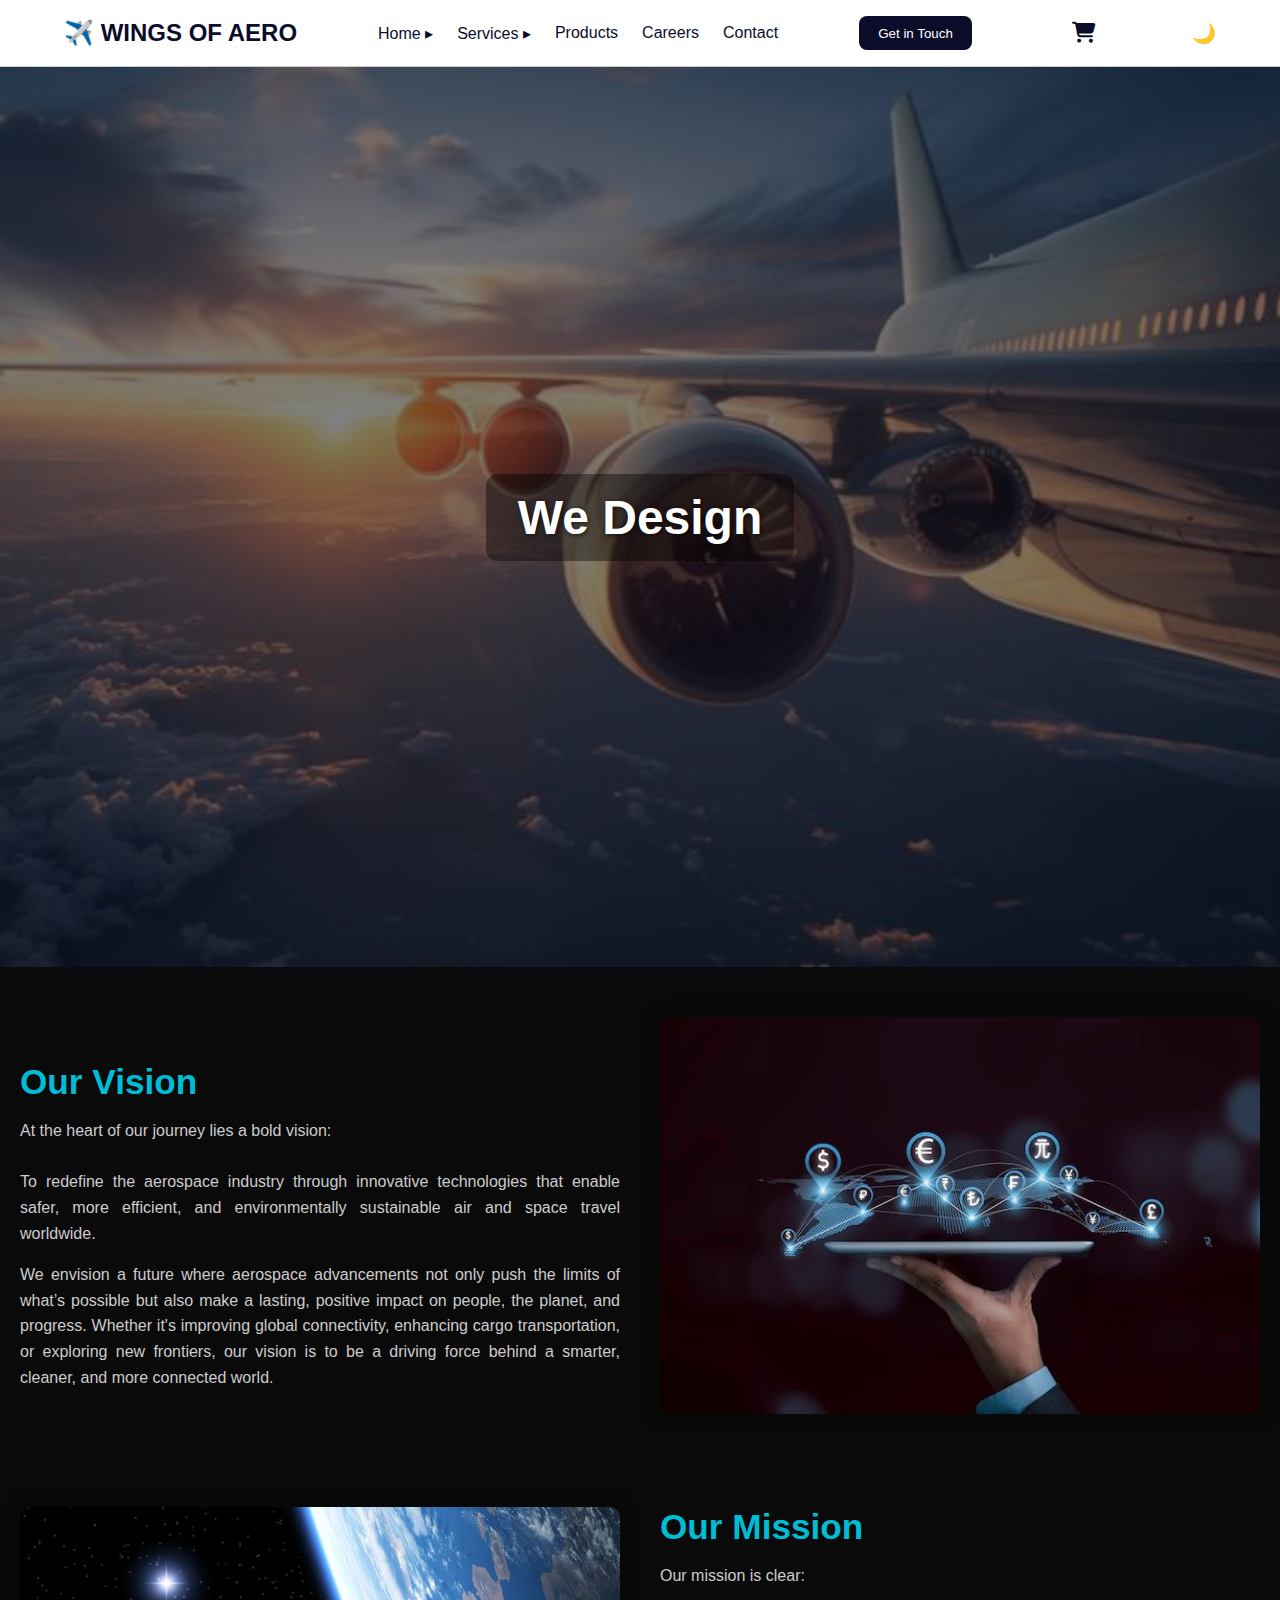
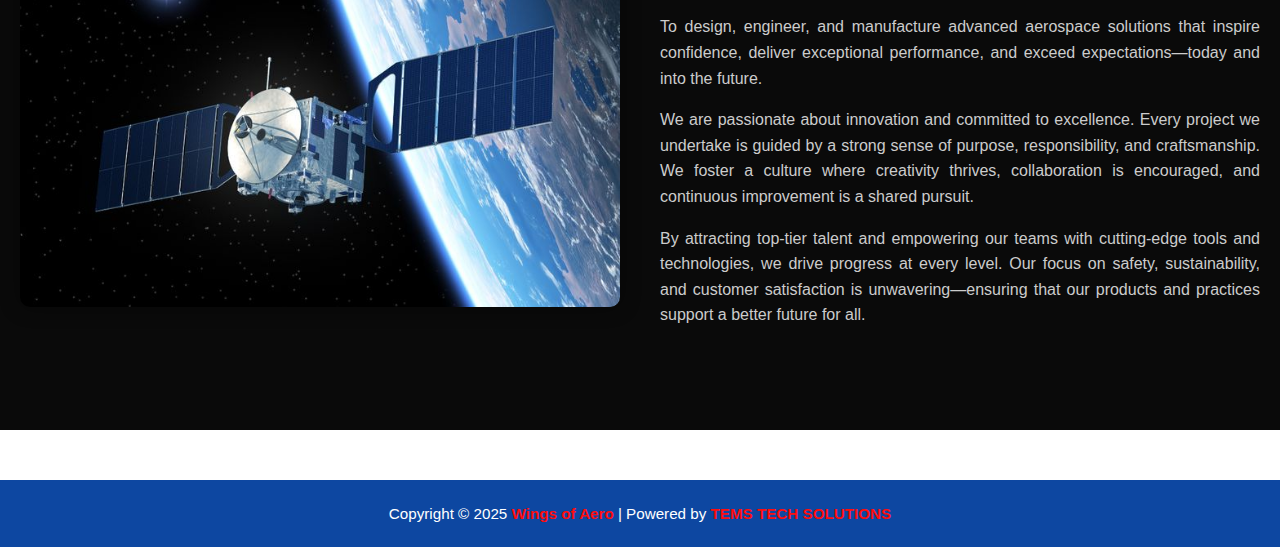
<file: index.html>
<!DOCTYPE html>
<html lang="en">
<head>
  <meta charset="UTF-8" />
  <meta name="viewport" content="width=device-width, initial-scale=1.0"/>
  <title>WINGS OF AERO</title>
  <link rel="stylesheet" href="style.css" />
  <link rel="stylesheet" href="https://cdnjs.cloudflare.com/ajax/libs/font-awesome/6.5.0/css/all.min.css" />
</head>
<body>
  <header class="navbar">
    <div class="container">
      <div class="logo">✈️ WINGS OF AERO</div>

      <nav class="nav-links">
        <!-- Home Dropdown -->
        <div class="dropdown">
          <a href="index.html">Home ▸</a>
          <div class="dropdown-menu">
            <a href="news.html">Latest News</a>
            <div class="dropdown-submenu">
              <a href="#">Employee Corner ▸</a>
              <div class="dropdown-menu">
                <a href="#">Employee Mail Login</a>
                <a href="#">Employee Time Tracker/Attendance</a>
                <a href="#">Employee Time Off/Leave Application</a>
                <a href="#">Employee Travel Expense Request</a>
                <a href="#">Task, Report/Presentation/Video Submission</a>
              </div>
            </div>
          </div>
        </div>

        <!---<a href="#">About</a>----->

        <!-- Services Dropdown -->
        <div class="dropdown">
          <a href="services.html">Services ▸</a>
          <div class="dropdown-menu">
            <div class="dropdown-submenu">
              <a href="service1.html">Aerospace Vehicle Design ▸</a>
              <div class="dropdown-menu">
                <a href="service1.html">Aircrafts</a>
                <a href="service1.html">Rocket Design</a>
                <a href="service1.html">Drone Design</a>
              </div>
            </div>

            <a href="service1.html">Aerospace Vehicle Analysis</a>

            <div class="dropdown-submenu">
              <a href="service1.html">Aerospace Vehicle Manufacturing ▸</a>
              <div class="dropdown-menu">
                <a href="service1.html">Composite Materials</a>
                <div class="dropdown-submenu">
                  <a href="service1.html">3D Printed Prototypes ▸</a>
                  <div class="dropdown-menu">
                    <a href="service1.html">Airfoils 3D Printed</a>
                  </div>
                </div>
              </div>
            </div>

            <a href="service1.html">Aerospace Vehicle Flight Testing</a>
            <a href="service1.html">Outreach Program</a>
          </div>
        </div>

        <a href="products.html">Products</a>
        <a href="careers.html">Careers</a>
        <a href="contact.html">Contact</a>
      </nav>

      <button class="cta">Get in Touch</button>

      <div class="cart-icon">
        <a href="#"><i class="fas fa-shopping-cart"></i></a>
      </div>

      <div class="dark-mode-toggle">
        <input type="checkbox" id="dark-toggle">
        <label for="dark-toggle">🌙</label>
      </div>
    </div>
  </header>

  <!-- hero section --------------------------------------------->

  <section class="hero">
    <div class="slider">
      <div class="slide active" style="background-image: url('images/design.jpg');">
        <div class="overlay"></div>
        <h2>We Design</h2>
      </div>
      <div class="slide" style="background-image: url('images/analyze.jpg');">
        <div class="overlay"></div>
        <h2>We Analyze</h2>
      </div>
      <div class="slide" style="background-image: url('images/fabricate.jpg');">
        <div class="overlay"></div>
        <h2>We Fabricate</h2>
      </div>
      <div class="slide" style="background-image: url('images/test.jpg');">
        <div class="overlay"></div>
        <h2>We Test</h2>
      </div>
    </div>
  </section>

  <!-- Vision & Mission Section -------------------------->
  <section class="vision-mission">
    <!-- VISION -->
    <div class="vm-block" data-aos="fade-up">
      <div class="vm-text" data-aos="fade-right">
        <h2>Our Vision</h2>
        <p>
          At the heart of our journey lies a bold vision: <br><br>
          To redefine the aerospace industry through innovative technologies that enable safer, more efficient, and environmentally sustainable air and space travel worldwide.
        </p>
        <p>
          We envision a future where aerospace advancements not only push the limits of what’s possible but also make a lasting, positive impact on people, the planet, and progress. Whether it's improving global connectivity, enhancing cargo transportation, or exploring new frontiers, our vision is to be a driving force behind a smarter, cleaner, and more connected world.
        </p>
      </div>
      <div class="vm-image" data-aos="fade-left">
        <img src="images/vision.jpg" alt="Vision Image">
      </div>
    </div>
  
    <!-- MISSION -->
    <div class="vm-block" data-aos="fade-up">
      <div class="vm-image" data-aos="fade-right">
        <img src="images/mission.jpg" alt="Mission Image">
      </div>
      <div class="vm-text" data-aos="fade-left">
        <h2>Our Mission</h2>
        <p>
          Our mission is clear: <br><br>
          To design, engineer, and manufacture advanced aerospace solutions that inspire confidence, deliver exceptional performance, and exceed expectations—today and into the future.
        </p>
        <p>
          We are passionate about innovation and committed to excellence. Every project we undertake is guided by a strong sense of purpose, responsibility, and craftsmanship. We foster a culture where creativity thrives, collaboration is encouraged, and continuous improvement is a shared pursuit.
        </p>
        <p>
          By attracting top-tier talent and empowering our teams with cutting-edge tools and technologies, we drive progress at every level. Our focus on safety, sustainability, and customer satisfaction is unwavering—ensuring that our products and practices support a better future for all.
        </p>
      </div>
    </div>
  </section>
  

  <footer class="site-footer">
    <div class="footer-container">
      <p>Copyright © 2025 <strong>Wings of Aero</strong> | Powered by <strong>TEMS TECH SOLUTIONS</strong></p>
    </div>
  </footer>
  
  

  
  

  <script src="script.js"></script>

  <script src="https://cdn.jsdelivr.net/npm/aos@2.3.4/dist/aos.js"></script>
<script>
  AOS.init({
    duration: 1000,
    once: true
  });
</script>

</body>
</html>
</file>
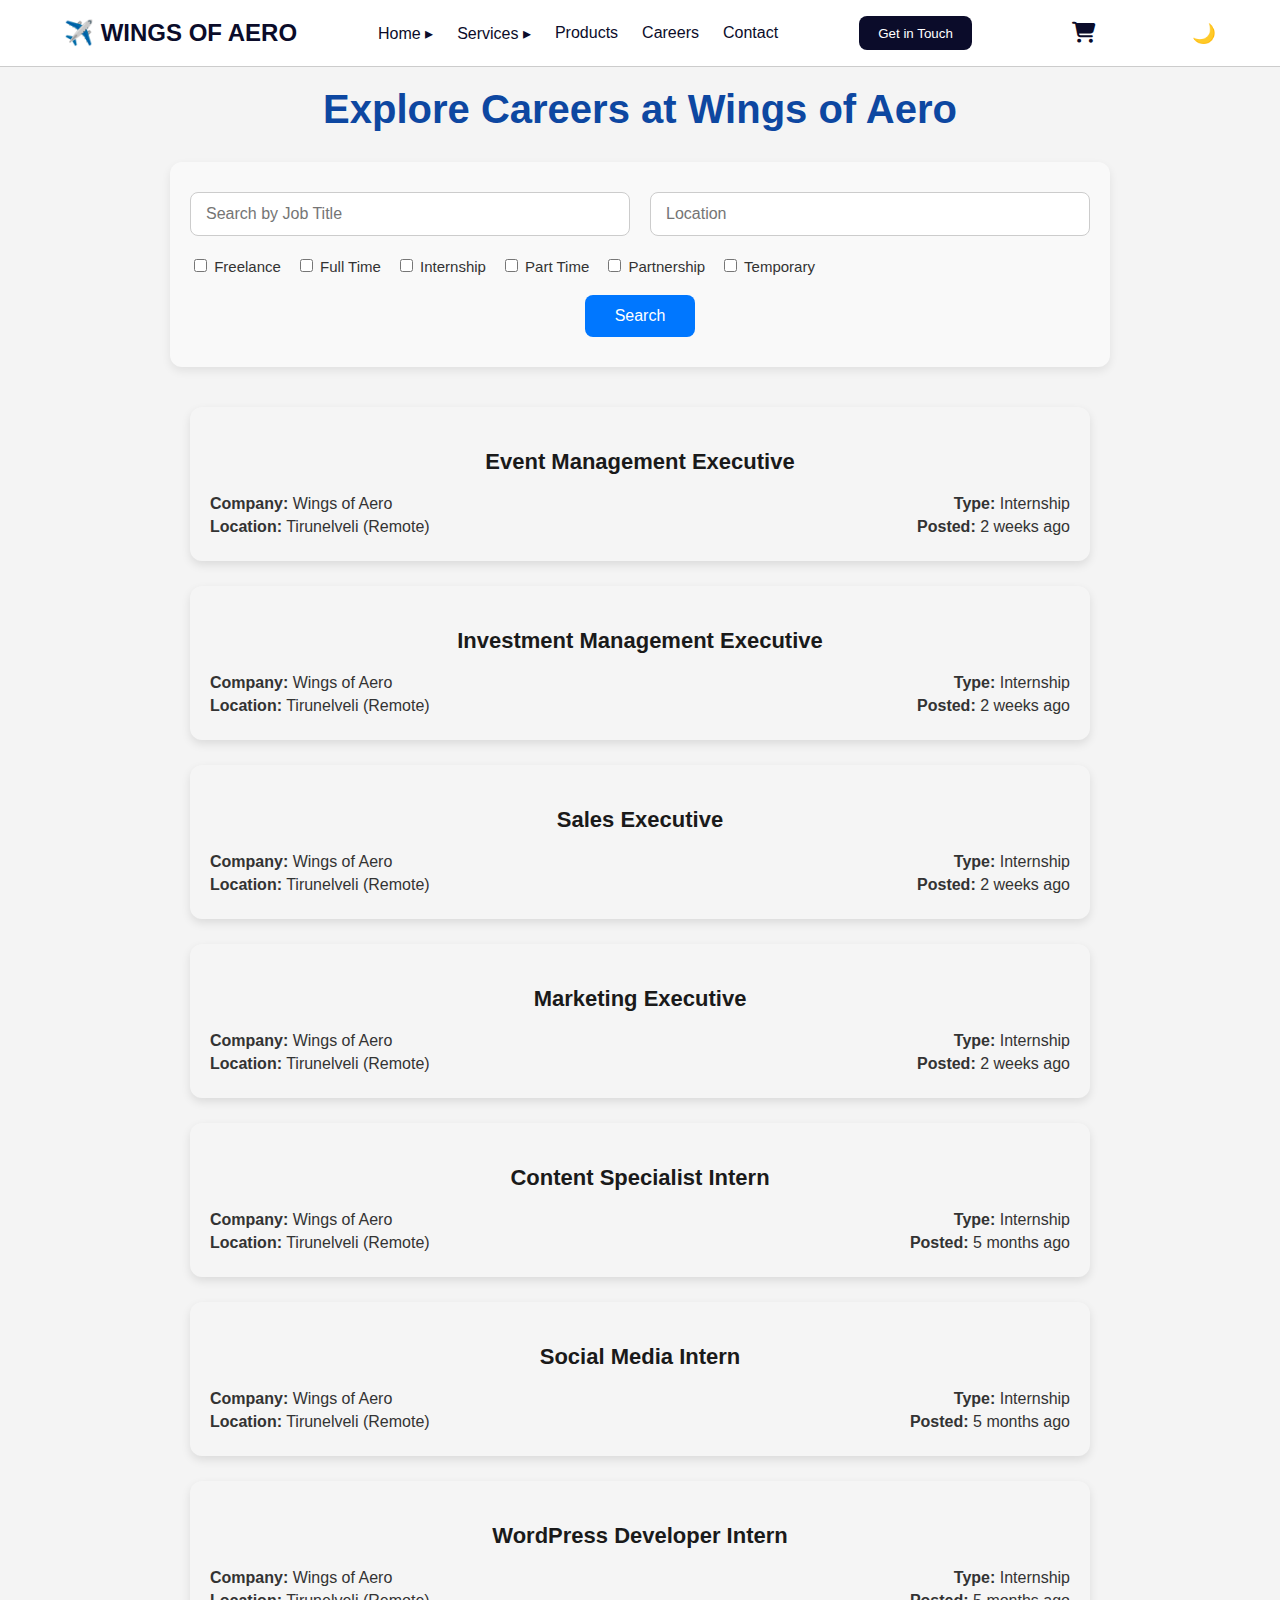
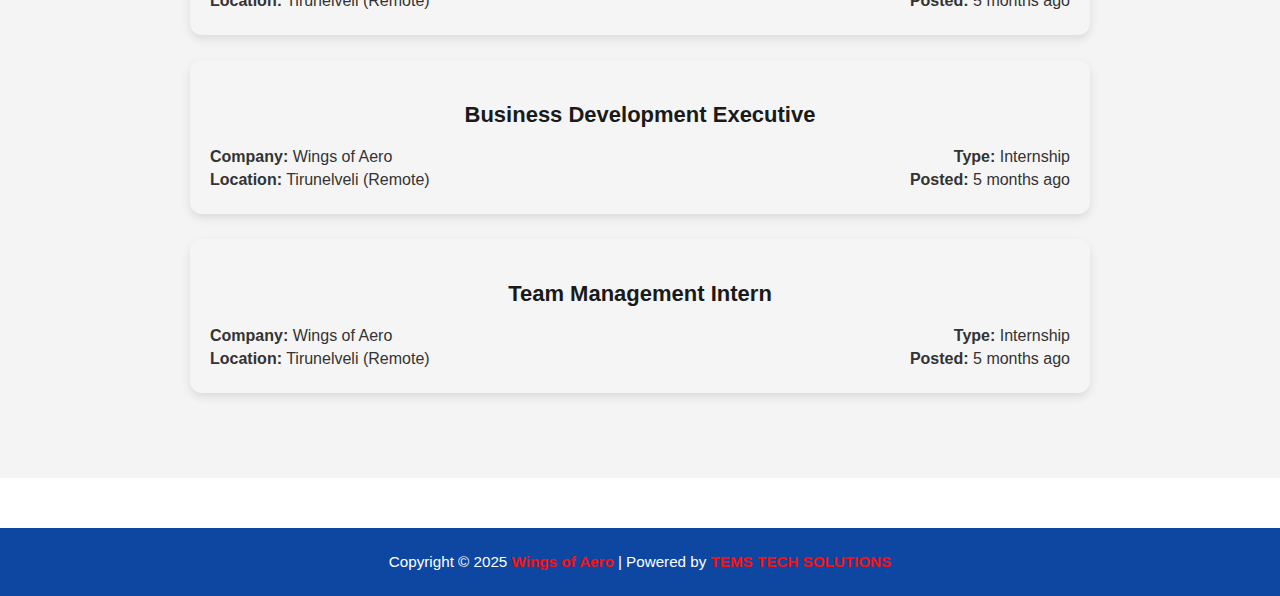
<file: careers.html>
<!DOCTYPE html>
<html lang="en">
<head>
  <meta charset="UTF-8" />
  <meta name="viewport" content="width=device-width, initial-scale=1.0"/>
  <title>WINGS OF AERO</title>
  <link rel="stylesheet" href="style.css" />
  <link rel="stylesheet" href="https://cdnjs.cloudflare.com/ajax/libs/font-awesome/6.5.0/css/all.min.css" />
</head>
<body>
    <header class="navbar">
        <div class="container">
          <div class="logo">✈️ WINGS OF AERO</div>
    
          <nav class="nav-links">
            <!-- Home Dropdown -->
            <div class="dropdown">
              <a href="index.html">Home ▸</a>
              <div class="dropdown-menu">
                <a href="news.html">Latest News</a>
                <div class="dropdown-submenu">
                  <a href="#">Employee Corner ▸</a>
                  <div class="dropdown-menu">
                    <a href="#">Employee Mail Login</a>
                    <a href="#">Employee Time Tracker/Attendance</a>
                    <a href="#">Employee Time Off/Leave Application</a>
                    <a href="#">Employee Travel Expense Request</a>
                    <a href="#">Task, Report/Presentation/Video Submission</a>
                  </div>
                </div>
              </div>
            </div>
    
            <!---<a href="#">About</a>----->
    
            <!-- Services Dropdown -->
            <div class="dropdown">
              <a href="services.html">Services ▸</a>
              <div class="dropdown-menu">
                <div class="dropdown-submenu">
                  <a href="service1.html">Aerospace Vehicle Design ▸</a>
                  <div class="dropdown-menu">
                    <a href="service1.html">Aircrafts</a>
                    <a href="service1.html">Rocket Design</a>
                    <a href="service1.html">Drone Design</a>
                  </div>
                </div>
    
                <a href="service1.html">Aerospace Vehicle Analysis</a>
    
                <div class="dropdown-submenu">
                  <a href="service1.html">Aerospace Vehicle Manufacturing ▸</a>
                  <div class="dropdown-menu">
                    <a href="service1.html">Composite Materials</a>
                    <div class="dropdown-submenu">
                      <a href="service1.html">3D Printed Prototypes ▸</a>
                      <div class="dropdown-menu">
                        <a href="service1.html">Airfoils 3D Printed</a>
                      </div>
                    </div>
                  </div>
                </div>
    
                <a href="service1.html">Aerospace Vehicle Flight Testing</a>
                <a href="service1.html">Outreach Program</a>
              </div>
            </div>
    
            <a href="products.html">Products</a>
            <a href="careers.html">Careers</a>
            <a href="contact.html">Contact</a>
          </nav>
    
          <button class="cta">Get in Touch</button>
    
          <div class="cart-icon">
            <a href="#"><i class="fas fa-shopping-cart"></i></a>
          </div>
    
          <div class="dark-mode-toggle">
            <input type="checkbox" id="dark-toggle">
            <label for="dark-toggle">🌙</label>
          </div>
        </div>
      </header>

  <!-- hero section --------------------------------------------->
  
  
  <section class="career-section">
    <h2>Explore Careers at Wings of Aero</h2>
    <div class="job-search-container">
      <div class="search-inputs">
        <input type="text" placeholder="Search by Job Title" class="search-input">
        <input type="text" placeholder="Location" class="search-input">
      </div>
  
      <div class="job-filters">
        <label><input type="checkbox"> Freelance</label>
        <label><input type="checkbox"> Full Time</label>
        <label><input type="checkbox"> Internship</label>
        <label><input type="checkbox"> Part Time</label>
        <label><input type="checkbox"> Partnership</label>
        <label><input type="checkbox"> Temporary</label>
      </div>
  
      <div class="search-btn-container">
        <button class="search-btn">Search</button>
      </div>
    </div>
  
    <div class="job-listings">
      <div class="job-card">
        <h3>Event Management Executive</h3>
        <div class="job-row">
          <div class="job-left">
            <p><strong>Company:</strong> Wings of Aero</p>
            <p><strong>Location:</strong> Tirunelveli (Remote)</p>
          </div>
          <div class="job-right">
            <p><strong>Type:</strong> Internship</p>
            <p><strong>Posted:</strong> 2 weeks ago</p>
          </div>
        </div>
      </div>
  
      <div class="job-card">
        <h3>Investment Management Executive</h3>
        <div class="job-row">
          <div class="job-left">
            <p><strong>Company:</strong> Wings of Aero</p>
            <p><strong>Location:</strong> Tirunelveli (Remote)</p>
          </div>
          <div class="job-right">
            <p><strong>Type:</strong> Internship</p>
            <p><strong>Posted:</strong> 2 weeks ago</p>
          </div>
        </div>
      </div>
  
      <div class="job-card">
        <h3>Sales Executive</h3>
        <div class="job-row">
          <div class="job-left">
            <p><strong>Company:</strong> Wings of Aero</p>
            <p><strong>Location:</strong> Tirunelveli (Remote)</p>
          </div>
          <div class="job-right">
            <p><strong>Type:</strong> Internship</p>
            <p><strong>Posted:</strong> 2 weeks ago</p>
          </div>
        </div>
      </div>
  
      <div class="job-card">
        <h3>Marketing Executive</h3>
        <div class="job-row">
          <div class="job-left">
            <p><strong>Company:</strong> Wings of Aero</p>
            <p><strong>Location:</strong> Tirunelveli (Remote)</p>
          </div>
          <div class="job-right">
            <p><strong>Type:</strong> Internship</p>
            <p><strong>Posted:</strong> 2 weeks ago</p>
          </div>
        </div>
      </div>
  
      <div class="job-card">
        <h3>Content Specialist Intern</h3>
        <div class="job-row">
          <div class="job-left">
            <p><strong>Company:</strong> Wings of Aero</p>
            <p><strong>Location:</strong> Tirunelveli (Remote)</p>
          </div>
          <div class="job-right">
            <p><strong>Type:</strong> Internship</p>
            <p><strong>Posted:</strong> 5 months ago</p>
          </div>
        </div>
      </div>
  
      <div class="job-card">
        <h3>Social Media Intern</h3>
        <div class="job-row">
          <div class="job-left">
            <p><strong>Company:</strong> Wings of Aero</p>
            <p><strong>Location:</strong> Tirunelveli (Remote)</p>
          </div>
          <div class="job-right">
            <p><strong>Type:</strong> Internship</p>
            <p><strong>Posted:</strong> 5 months ago</p>
          </div>
        </div>
      </div>
  
      <div class="job-card">
        <h3>WordPress Developer Intern</h3>
        <div class="job-row">
          <div class="job-left">
            <p><strong>Company:</strong> Wings of Aero</p>
            <p><strong>Location:</strong> Tirunelveli (Remote)</p>
          </div>
          <div class="job-right">
            <p><strong>Type:</strong> Internship</p>
            <p><strong>Posted:</strong> 5 months ago</p>
          </div>
        </div>
      </div>
  
      <div class="job-card">
        <h3>Business Development Executive</h3>
        <div class="job-row">
          <div class="job-left">
            <p><strong>Company:</strong> Wings of Aero</p>
            <p><strong>Location:</strong> Tirunelveli (Remote)</p>
          </div>
          <div class="job-right">
            <p><strong>Type:</strong> Internship</p>
            <p><strong>Posted:</strong> 5 months ago</p>
          </div>
        </div>
      </div>
  
      <div class="job-card">
        <h3>Team Management Intern</h3>
        <div class="job-row">
          <div class="job-left">
            <p><strong>Company:</strong> Wings of Aero</p>
            <p><strong>Location:</strong> Tirunelveli (Remote)</p>
          </div>
          <div class="job-right">
            <p><strong>Type:</strong> Internship</p>
            <p><strong>Posted:</strong> 5 months ago</p>
          </div>
        </div>
      </div>
    </div>
  </section>

  <footer class="site-footer">
    <div class="footer-container">
      <p>Copyright © 2025 <strong>Wings of Aero</strong> | Powered by <strong>TEMS TECH SOLUTIONS</strong></p>
    </div>
  </footer>
  
  
  
  
    

  
  

  <script src="script.js"></script>

  <script src="https://cdn.jsdelivr.net/npm/aos@2.3.4/dist/aos.js"></script>
<script>
  AOS.init({
    duration: 1000,
    once: true
  });
</script>

</body>
</html>
</file>
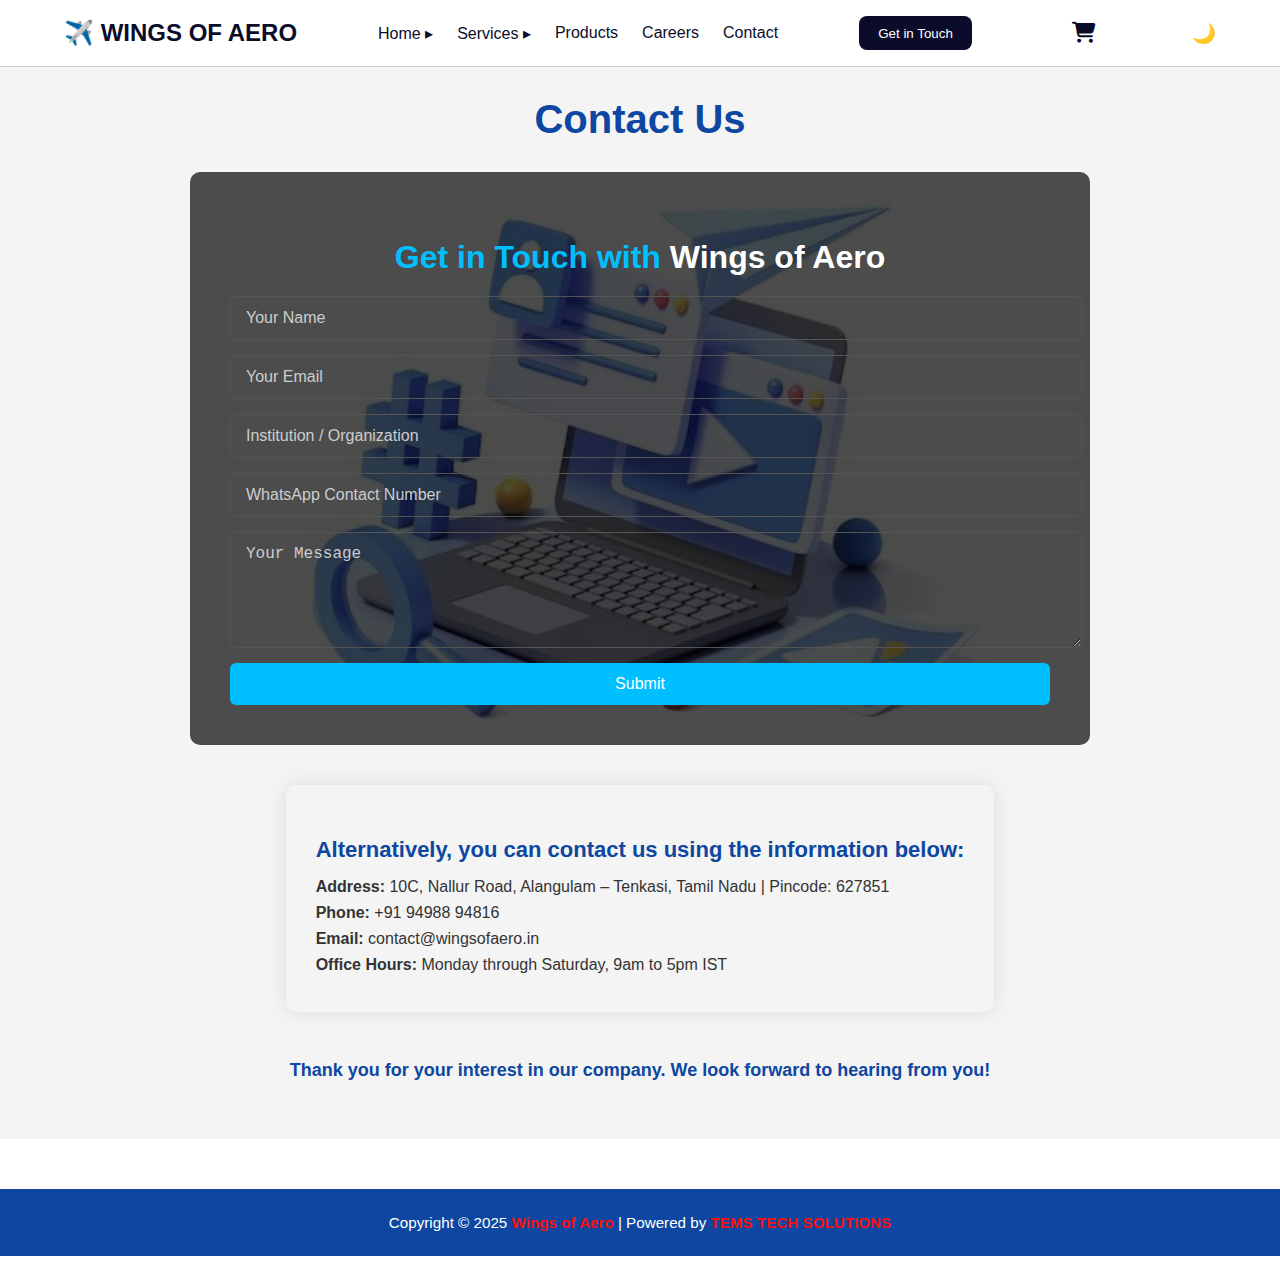
<file: contact.html>
<!DOCTYPE html>
<html lang="en">
<head>
  <meta charset="UTF-8" />
  <meta name="viewport" content="width=device-width, initial-scale=1.0"/>
  <title>WINGS OF AERO</title>
  <link rel="stylesheet" href="style.css" />
  <link rel="stylesheet" href="https://cdnjs.cloudflare.com/ajax/libs/font-awesome/6.5.0/css/all.min.css" />
</head>
<body>
    <header class="navbar">
        <div class="container">
          <div class="logo">✈️ WINGS OF AERO</div>
    
          <nav class="nav-links">
            <!-- Home Dropdown -->
            <div class="dropdown">
              <a href="index.html">Home ▸</a>
              <div class="dropdown-menu">
                <a href="news.html">Latest News</a>
                <div class="dropdown-submenu">
                  <a href="#">Employee Corner ▸</a>
                  <div class="dropdown-menu">
                    <a href="#">Employee Mail Login</a>
                    <a href="#">Employee Time Tracker/Attendance</a>
                    <a href="#">Employee Time Off/Leave Application</a>
                    <a href="#">Employee Travel Expense Request</a>
                    <a href="#">Task, Report/Presentation/Video Submission</a>
                  </div>
                </div>
              </div>
            </div>
    
            <!---<a href="#">About</a>----->
    
            <!-- Services Dropdown -->
            <div class="dropdown">
              <a href="services.html">Services ▸</a>
              <div class="dropdown-menu">
                <div class="dropdown-submenu">
                  <a href="service1.html">Aerospace Vehicle Design ▸</a>
                  <div class="dropdown-menu">
                    <a href="service1.html">Aircrafts</a>
                    <a href="service1.html">Rocket Design</a>
                    <a href="service1.html">Drone Design</a>
                  </div>
                </div>
    
                <a href="service1.html">Aerospace Vehicle Analysis</a>
    
                <div class="dropdown-submenu">
                  <a href="service1.html">Aerospace Vehicle Manufacturing ▸</a>
                  <div class="dropdown-menu">
                    <a href="service1.html">Composite Materials</a>
                    <div class="dropdown-submenu">
                      <a href="service1.html">3D Printed Prototypes ▸</a>
                      <div class="dropdown-menu">
                        <a href="service1.html">Airfoils 3D Printed</a>
                      </div>
                    </div>
                  </div>
                </div>
    
                <a href="service1.html">Aerospace Vehicle Flight Testing</a>
                <a href="service1.html">Outreach Program</a>
              </div>
            </div>
    
            <a href="products.html">Products</a>
            <a href="careers.html">Careers</a>
            <a href="contact.html">Contact</a>
          </nav>
    
          <button class="cta">Get in Touch</button>
    
          <div class="cart-icon">
            <a href="#"><i class="fas fa-shopping-cart"></i></a>
          </div>
    
          <div class="dark-mode-toggle">
            <input type="checkbox" id="dark-toggle">
            <label for="dark-toggle">🌙</label>
          </div>
        </div>
      </header>

  <!-- hero section --------------------------------------------->
  

  
  <section class="contact-section">
    <h2 class="page-title">Contact Us</h2>
    <div class="form-section">
      <div class="form-overlay">
        <h2 class="contact-title">Get in Touch with <span>Wings of Aero</span></h2>
  
        <form class="contact-form">
          <input type="text" placeholder="Your Name" required>
          <input type="email" placeholder="Your Email" required>
          <input type="text" placeholder="Institution / Organization" required>
          <input type="text" placeholder="WhatsApp Contact Number" required>
          <textarea placeholder="Your Message" rows="5" required></textarea>
          <button type="submit">Submit</button>
        </form>
      </div>
    </div>
  
    <div class="contact-info">
      <h3>Alternatively, you can contact us using the information below:</h3>
      <p><strong>Address:</strong> 10C, Nallur Road, Alangulam – Tenkasi, Tamil Nadu | Pincode: 627851</p>
      <p><strong>Phone:</strong> +91 94988 94816</p>
      <p><strong>Email:</strong> contact@wingsofaero.in</p>
      <p><strong>Office Hours:</strong> Monday through Saturday, 9am to 5pm IST</p>
    </div>
  
    <p class="contact-highlight">Thank you for your interest in our company. We look forward to hearing from you!</p>
  </section>

  <footer class="site-footer">
    <div class="footer-container">
      <p>Copyright © 2025 <strong>Wings of Aero</strong> | Powered by <strong>TEMS TECH SOLUTIONS</strong></p>
    </div>
  </footer>
  

  
   

  
  

  <script src="script.js"></script>

  <script src="https://cdn.jsdelivr.net/npm/aos@2.3.4/dist/aos.js"></script>
<script>
  AOS.init({
    duration: 1000,
    once: true
  });
</script>

</body>
</html>
</file>
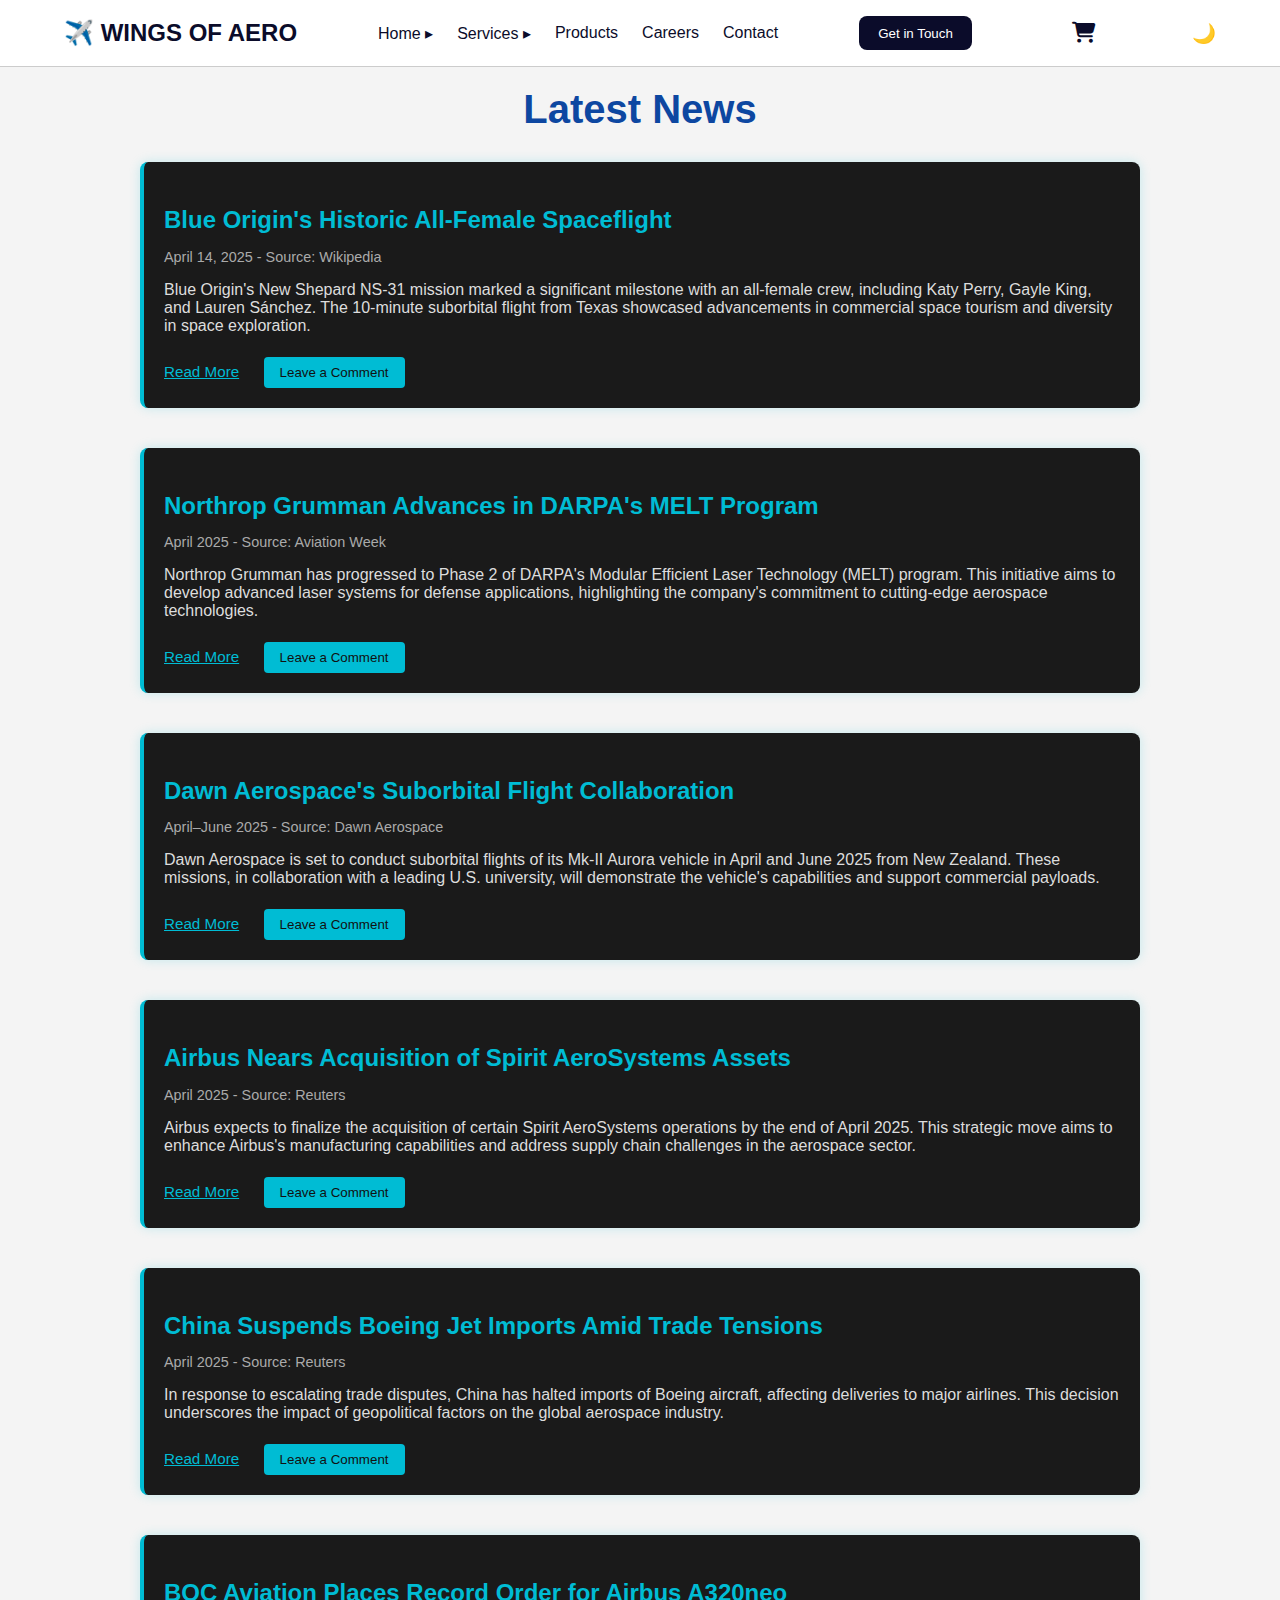
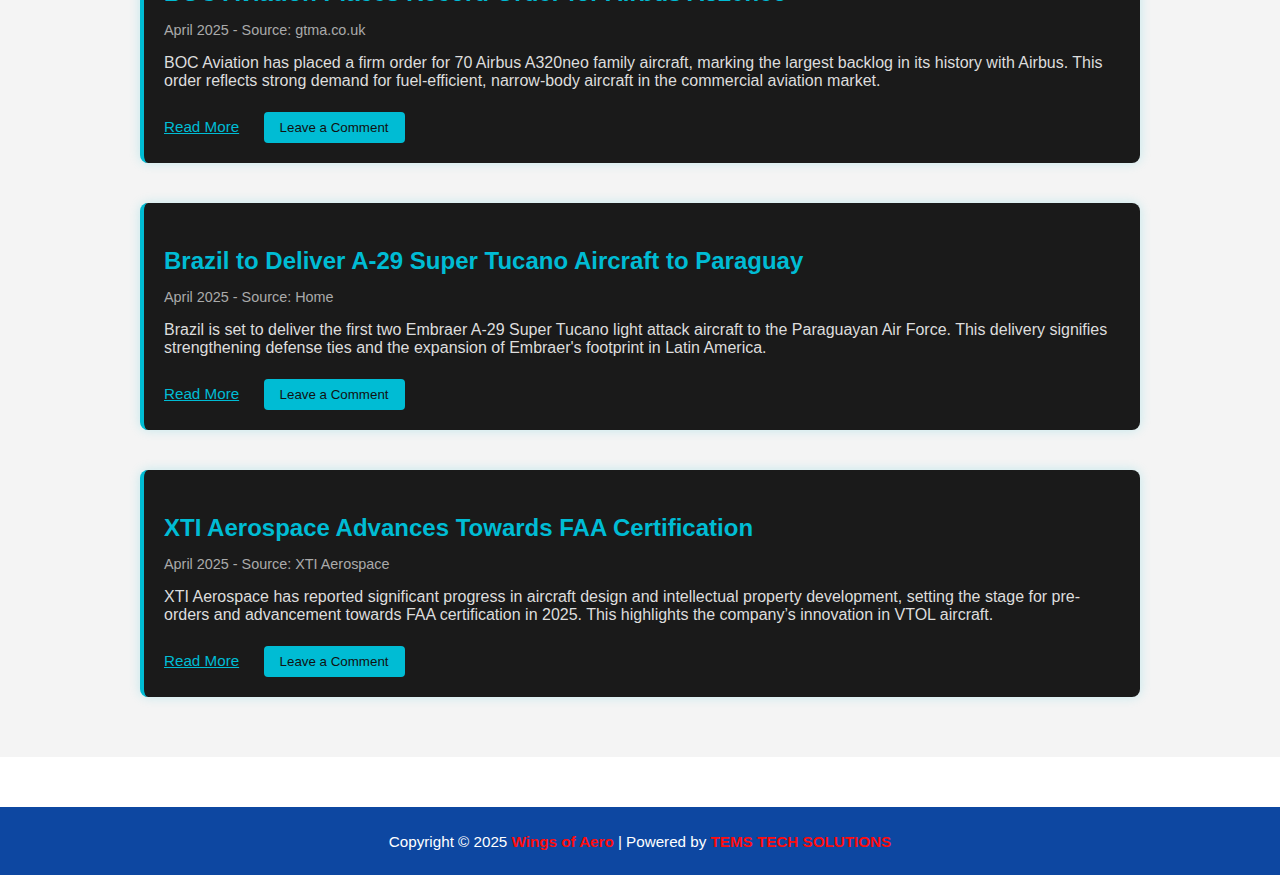
<file: news.html>
<!DOCTYPE html>
<html lang="en">
<head>
  <meta charset="UTF-8" />
  <meta name="viewport" content="width=device-width, initial-scale=1.0"/>
  <title>WINGS OF AERO</title>
  <link rel="stylesheet" href="style.css" />
  <link rel="stylesheet" href="https://cdnjs.cloudflare.com/ajax/libs/font-awesome/6.5.0/css/all.min.css" />
</head>
<body>
    <header class="navbar">
        <div class="container">
          <div class="logo">✈️ WINGS OF AERO</div>
    
          <nav class="nav-links">
            <!-- Home Dropdown -->
            <div class="dropdown">
              <a href="index.html">Home ▸</a>
              <div class="dropdown-menu">
                <a href="news.html">Latest News</a>
                <div class="dropdown-submenu">
                  <a href="#">Employee Corner ▸</a>
                  <div class="dropdown-menu">
                    <a href="#">Employee Mail Login</a>
                    <a href="#">Employee Time Tracker/Attendance</a>
                    <a href="#">Employee Time Off/Leave Application</a>
                    <a href="#">Employee Travel Expense Request</a>
                    <a href="#">Task, Report/Presentation/Video Submission</a>
                  </div>
                </div>
              </div>
            </div>
    
            <!---<a href="#">About</a>----->
    
            <!-- Services Dropdown -->
            <div class="dropdown">
              <a href="services.html">Services ▸</a>
              <div class="dropdown-menu">
                <div class="dropdown-submenu">
                  <a href="service1.html">Aerospace Vehicle Design ▸</a>
                  <div class="dropdown-menu">
                    <a href="service1.html">Aircrafts</a>
                    <a href="service1.html">Rocket Design</a>
                    <a href="service1.html">Drone Design</a>
                  </div>
                </div>
    
                <a href="service1.html">Aerospace Vehicle Analysis</a>
    
                <div class="dropdown-submenu">
                  <a href="service1.html">Aerospace Vehicle Manufacturing ▸</a>
                  <div class="dropdown-menu">
                    <a href="service1.html">Composite Materials</a>
                    <div class="dropdown-submenu">
                      <a href="service1.html">3D Printed Prototypes ▸</a>
                      <div class="dropdown-menu">
                        <a href="service1.html">Airfoils 3D Printed</a>
                      </div>
                    </div>
                  </div>
                </div>
    
                <a href="service1.html">Aerospace Vehicle Flight Testing</a>
                <a href="service1.html">Outreach Program</a>
              </div>
            </div>
    
            <a href="products.html">Products</a>
            <a href="careers.html">Careers</a>
            <a href="contact.html">Contact</a>
          </nav>
    
          <button class="cta">Get in Touch</button>
    
          <div class="cart-icon">
            <a href="#"><i class="fas fa-shopping-cart"></i></a>
          </div>
    
          <div class="dark-mode-toggle">
            <input type="checkbox" id="dark-toggle">
            <label for="dark-toggle">🌙</label>
          </div>
        </div>
      </header>

  <!-- hero section --------------------------------------------->
  <section class="latest-news" id="news">
    <div class="section-title">
      <h2>Latest News</h2>
    </div>
  
    <div class="news-container">
  
      <!-- News Item 1 -->
      <div class="news-item" data-aos="fade-up">
        <h3>Blue Origin's Historic All-Female Spaceflight</h3>
        <p class="date">April 14, 2025 - Source: Wikipedia</p>
        <p class="summary">
          Blue Origin's New Shepard NS-31 mission marked a significant milestone with an all-female crew, including Katy Perry, Gayle King, and Lauren Sánchez. The 10-minute suborbital flight from Texas showcased advancements in commercial space tourism and diversity in space exploration.
        </p>
        <a href="#" class="read-more">Read More</a>
        <button class="comment-btn" onclick="toggleComment(this)">Leave a Comment</button>
        <div class="comment-box" style="display: none;">
          <textarea placeholder="Write your comment..."></textarea>
          <button class="post-comment">Post Comment</button>
        </div>
      </div>
  
      <!-- News Item 2 -->
      <div class="news-item" data-aos="fade-up">
        <h3>Northrop Grumman Advances in DARPA's MELT Program</h3>
        <p class="date">April 2025 - Source: Aviation Week</p>
        <p class="summary">
          Northrop Grumman has progressed to Phase 2 of DARPA's Modular Efficient Laser Technology (MELT) program. This initiative aims to develop advanced laser systems for defense applications, highlighting the company's commitment to cutting-edge aerospace technologies.
        </p>
        <a href="#" class="read-more">Read More</a>
        <button class="comment-btn" onclick="toggleComment(this)">Leave a Comment</button>
        <div class="comment-box" style="display: none;">
          <textarea placeholder="Write your comment..."></textarea>
          <button class="post-comment">Post Comment</button>
        </div>
      </div>
  
      <!-- News Item 3 -->
      <div class="news-item" data-aos="fade-up">
        <h3>Dawn Aerospace's Suborbital Flight Collaboration</h3>
        <p class="date">April–June 2025 - Source: Dawn Aerospace</p>
        <p class="summary">
          Dawn Aerospace is set to conduct suborbital flights of its Mk-II Aurora vehicle in April and June 2025 from New Zealand. These missions, in collaboration with a leading U.S. university, will demonstrate the vehicle's capabilities and support commercial payloads.
        </p>
        <a href="#" class="read-more">Read More</a>
        <button class="comment-btn" onclick="toggleComment(this)">Leave a Comment</button>
        <div class="comment-box" style="display: none;">
          <textarea placeholder="Write your comment..."></textarea>
          <button class="post-comment">Post Comment</button>
        </div>
      </div>
  
      <!-- News Item 4 -->
      <div class="news-item" data-aos="fade-up">
        <h3>Airbus Nears Acquisition of Spirit AeroSystems Assets</h3>
        <p class="date">April 2025 - Source: Reuters</p>
        <p class="summary">
          Airbus expects to finalize the acquisition of certain Spirit AeroSystems operations by the end of April 2025. This strategic move aims to enhance Airbus's manufacturing capabilities and address supply chain challenges in the aerospace sector.
        </p>
        <a href="#" class="read-more">Read More</a>
        <button class="comment-btn" onclick="toggleComment(this)">Leave a Comment</button>
        <div class="comment-box" style="display: none;">
          <textarea placeholder="Write your comment..."></textarea>
          <button class="post-comment">Post Comment</button>
        </div>
      </div>
  
      <!-- News Item 5 -->
      <div class="news-item" data-aos="fade-up">
        <h3>China Suspends Boeing Jet Imports Amid Trade Tensions</h3>
        <p class="date">April 2025 - Source: Reuters</p>
        <p class="summary">
          In response to escalating trade disputes, China has halted imports of Boeing aircraft, affecting deliveries to major airlines. This decision underscores the impact of geopolitical factors on the global aerospace industry.
        </p>
        <a href="#" class="read-more">Read More</a>
        <button class="comment-btn" onclick="toggleComment(this)">Leave a Comment</button>
        <div class="comment-box" style="display: none;">
          <textarea placeholder="Write your comment..."></textarea>
          <button class="post-comment">Post Comment</button>
        </div>
      </div>
  
      <!-- News Item 6 -->
      <div class="news-item" data-aos="fade-up">
        <h3>BOC Aviation Places Record Order for Airbus A320neo</h3>
        <p class="date">April 2025 - Source: gtma.co.uk</p>
        <p class="summary">
          BOC Aviation has placed a firm order for 70 Airbus A320neo family aircraft, marking the largest backlog in its history with Airbus. This order reflects strong demand for fuel-efficient, narrow-body aircraft in the commercial aviation market.
        </p>
        <a href="#" class="read-more">Read More</a>
        <button class="comment-btn" onclick="toggleComment(this)">Leave a Comment</button>
        <div class="comment-box" style="display: none;">
          <textarea placeholder="Write your comment..."></textarea>
          <button class="post-comment">Post Comment</button>
        </div>
      </div>
  
      <!-- News Item 7 -->
      <div class="news-item" data-aos="fade-up">
        <h3>Brazil to Deliver A-29 Super Tucano Aircraft to Paraguay</h3>
        <p class="date">April 2025 - Source: Home</p>
        <p class="summary">
          Brazil is set to deliver the first two Embraer A-29 Super Tucano light attack aircraft to the Paraguayan Air Force. This delivery signifies strengthening defense ties and the expansion of Embraer's footprint in Latin America.
        </p>
        <a href="#" class="read-more">Read More</a>
        <button class="comment-btn" onclick="toggleComment(this)">Leave a Comment</button>
        <div class="comment-box" style="display: none;">
          <textarea placeholder="Write your comment..."></textarea>
          <button class="post-comment">Post Comment</button>
        </div>
      </div>
  
      <!-- News Item 8 -->
      <div class="news-item" data-aos="fade-up">
        <h3>XTI Aerospace Advances Towards FAA Certification</h3>
        <p class="date">April 2025 - Source: XTI Aerospace</p>
        <p class="summary">
          XTI Aerospace has reported significant progress in aircraft design and intellectual property development, setting the stage for pre-orders and advancement towards FAA certification in 2025. This highlights the company’s innovation in VTOL aircraft.
        </p>
        <a href="#" class="read-more">Read More</a>
        <button class="comment-btn" onclick="toggleComment(this)">Leave a Comment</button>
        <div class="comment-box" style="display: none;">
          <textarea placeholder="Write your comment..."></textarea>
          <button class="post-comment">Post Comment</button>
        </div>
      </div>
  
    </div>
  </section>


  <footer class="site-footer">
    <div class="footer-container">
      <p>Copyright © 2025 <strong>Wings of Aero</strong> | Powered by <strong>TEMS TECH SOLUTIONS</strong></p>
    </div>
  </footer>
  

    

  
  

  <script src="script.js"></script>

  <script src="https://cdn.jsdelivr.net/npm/aos@2.3.4/dist/aos.js"></script>
<script>
  AOS.init({
    duration: 1000,
    once: true
  });
</script>

</body>
</html>
</file>
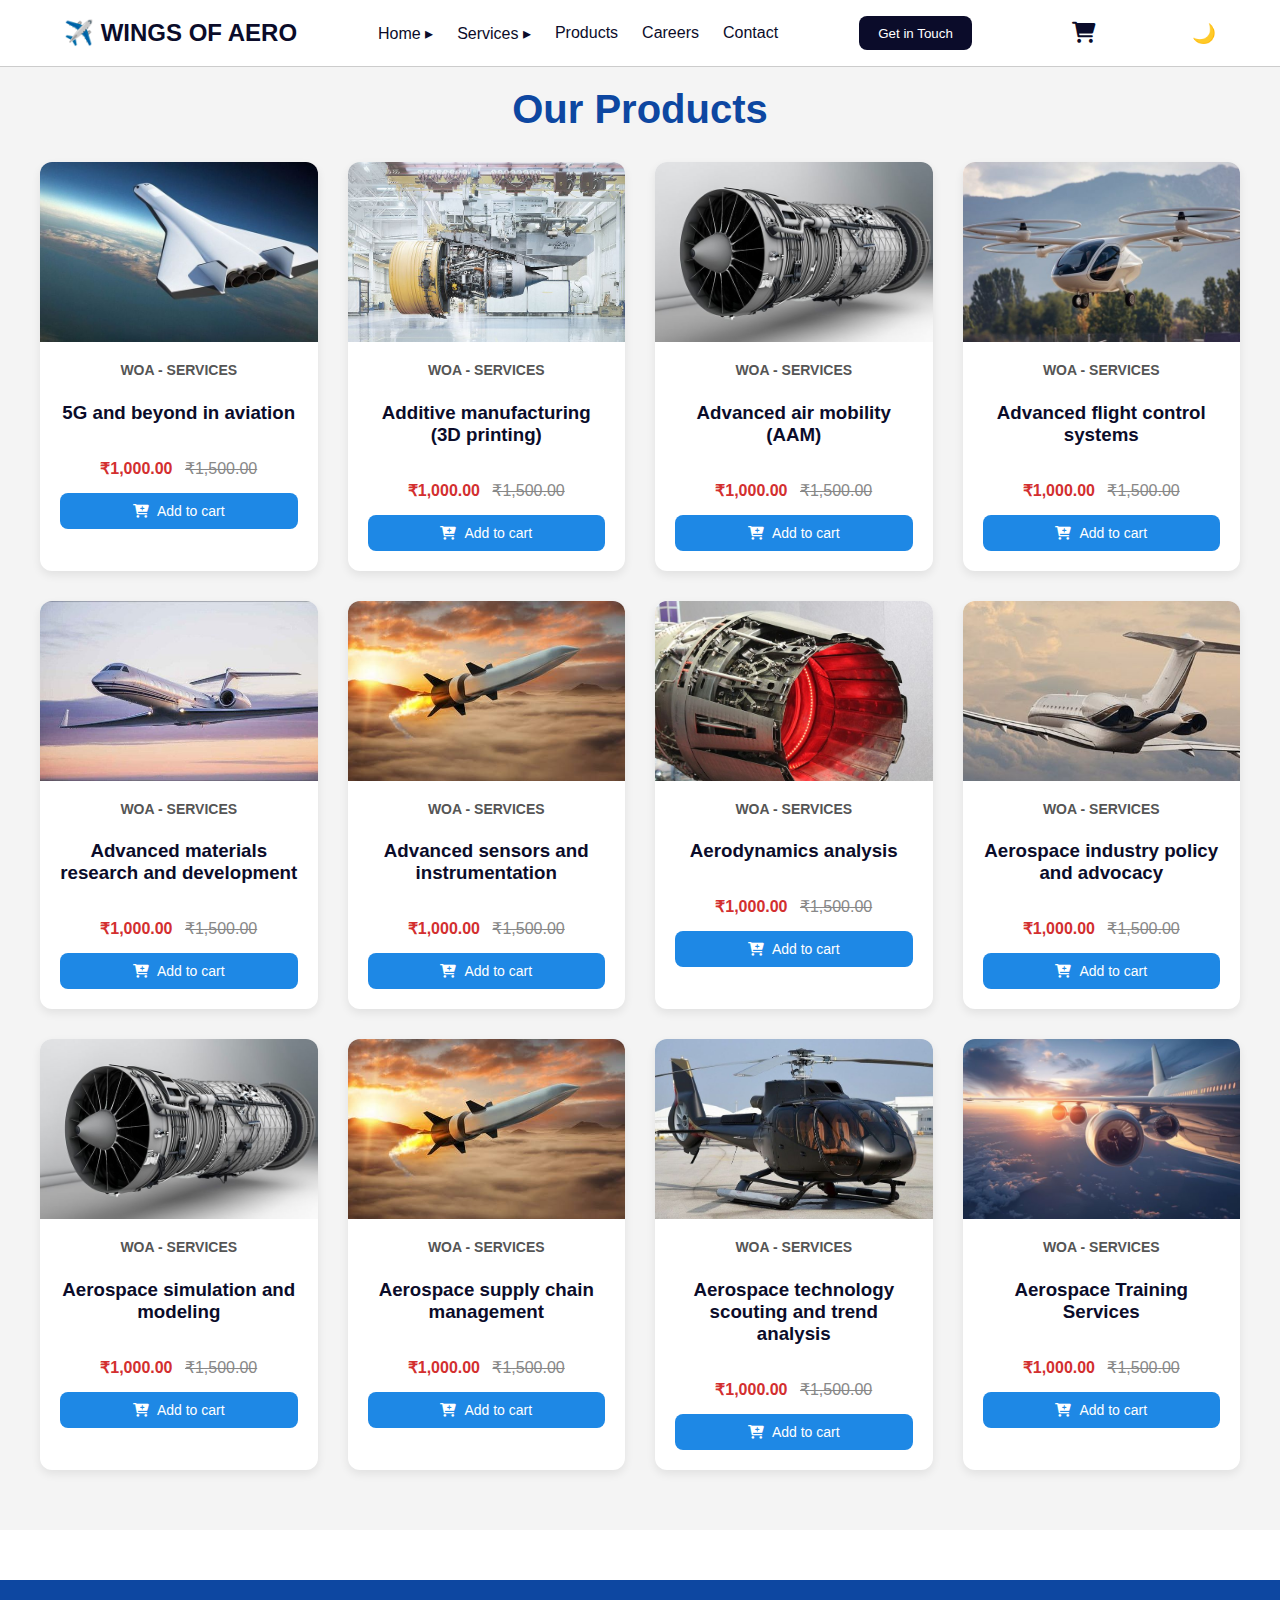
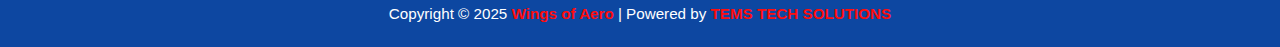
<file: products.html>
<!DOCTYPE html>
<html lang="en">
<head>
  <meta charset="UTF-8" />
  <meta name="viewport" content="width=device-width, initial-scale=1.0"/>
  <title>WINGS OF AERO</title>
  <link rel="stylesheet" href="style.css" />
  <link rel="stylesheet" href="https://cdnjs.cloudflare.com/ajax/libs/font-awesome/6.5.0/css/all.min.css" />
</head>
<body>
    <header class="navbar">
        <div class="container">
          <div class="logo">✈️ WINGS OF AERO</div>
    
          <nav class="nav-links">
            <!-- Home Dropdown -->
            <div class="dropdown">
              <a href="index.html">Home ▸</a>
              <div class="dropdown-menu">
                <a href="news.html">Latest News</a>
                <div class="dropdown-submenu">
                  <a href="#">Employee Corner ▸</a>
                  <div class="dropdown-menu">
                    <a href="#">Employee Mail Login</a>
                    <a href="#">Employee Time Tracker/Attendance</a>
                    <a href="#">Employee Time Off/Leave Application</a>
                    <a href="#">Employee Travel Expense Request</a>
                    <a href="#">Task, Report/Presentation/Video Submission</a>
                  </div>
                </div>
              </div>
            </div>
    
            <!---<a href="#">About</a>----->
    
            <!-- Services Dropdown -->
            <div class="dropdown">
              <a href="services.html">Services ▸</a>
              <div class="dropdown-menu">
                <div class="dropdown-submenu">
                  <a href="service1.html">Aerospace Vehicle Design ▸</a>
                  <div class="dropdown-menu">
                    <a href="service1.html">Aircrafts</a>
                    <a href="service1.html">Rocket Design</a>
                    <a href="service1.html">Drone Design</a>
                  </div>
                </div>
    
                <a href="service1.html">Aerospace Vehicle Analysis</a>
    
                <div class="dropdown-submenu">
                  <a href="service1.html">Aerospace Vehicle Manufacturing ▸</a>
                  <div class="dropdown-menu">
                    <a href="service1.html">Composite Materials</a>
                    <div class="dropdown-submenu">
                      <a href="service1.html">3D Printed Prototypes ▸</a>
                      <div class="dropdown-menu">
                        <a href="service1.html">Airfoils 3D Printed</a>
                      </div>
                    </div>
                  </div>
                </div>
    
                <a href="service1.html">Aerospace Vehicle Flight Testing</a>
                <a href="service1.html">Outreach Program</a>
              </div>
            </div>
    
            <a href="products.html">Products</a>
            <a href="careers.html">Careers</a>
            <a href="contact.html">Contact</a>
          </nav>
    
          <button class="cta">Get in Touch</button>
    
          <div class="cart-icon">
            <a href="#"><i class="fas fa-shopping-cart"></i></a>
          </div>
    
          <div class="dark-mode-toggle">
            <input type="checkbox" id="dark-toggle">
            <label for="dark-toggle">🌙</label>
          </div>
        </div>
      </header>

  <!-- hero section --------------------------------------------->

  <section class="products-section" id="products">
    <h2>Our Products</h2>
    <div class="products-grid">
      
      <!-- Product 1 -->
      <div class="product-card">
        <img src="images/test.jpg" alt="5G in aviation">
        <div class="product-content">
          <span class="product-category">WOA - Services</span>
          <h3>5G and beyond in aviation</h3>
          <p class="product-price">₹1,000.00 <del>₹1,500.00</del></p>
          <button><i class="fas fa-cart-plus"></i> Add to cart</button>
        </div>
      </div>
  
      <!-- Product 2 -->
      <div class="product-card">
        <img src="images/product 2.jpg" alt="3D printing consulting">
        <div class="product-content">
          <span class="product-category">WOA - Services</span>
          <h3>Additive manufacturing (3D printing) </h3>
          <p class="product-price">₹1,000.00 <del>₹1,500.00</del></p>
          <button><i class="fas fa-cart-plus"></i> Add to cart</button>
        </div>
      </div>
  
      <!-- Product 3 -->
      <div class="product-card">
        <img src="images/product 3.jpg" alt="AAM consulting">
        <div class="product-content">
          <span class="product-category">WOA - Services</span>
          <h3>Advanced air mobility (AAM)</h3>
          <p class="product-price">₹1,000.00 <del>₹1,500.00</del></p>
          <button><i class="fas fa-cart-plus"></i> Add to cart</button>
        </div>
      </div>
  
      <!-- Product 4 -->
      <div class="product-card">
        <img src="images/product 4.jpg" alt="Flight control systems">
        <div class="product-content">
          <span class="product-category">WOA - Services</span>
          <h3>Advanced flight control systems</h3>
          <p class="product-price">₹1,000.00 <del>₹1,500.00</del></p>
          <button><i class="fas fa-cart-plus"></i> Add to cart</button>
        </div>
      </div>
  
      <!-- Product 5 -->
      <div class="product-card">
        <img src="images/product 5.jpg" alt="Advanced materials">
        <div class="product-content">
          <span class="product-category">WOA - Services</span>
          <h3>Advanced materials research and development</h3>
          <p class="product-price">₹1,000.00 <del>₹1,500.00</del></p>
          <button><i class="fas fa-cart-plus"></i> Add to cart</button>
        </div>
      </div>
  
      <!-- Product 6 -->
      <div class="product-card">
        <img src="images/product 7.jpg" alt="Advanced sensors">
        <div class="product-content">
          <span class="product-category">WOA - Services</span>
          <h3>Advanced sensors and instrumentation</h3>
          <p class="product-price">₹1,000.00 <del>₹1,500.00</del></p>
          <button><i class="fas fa-cart-plus"></i> Add to cart</button>
        </div>
      </div>
  
      <!-- Product 7 -->
      <div class="product-card">
        <img src="images/product 9.jpg" alt="Aerodynamics analysis">
        <div class="product-content">
          <span class="product-category">WOA - Services</span>
          <h3>Aerodynamics analysis</h3>
          <p class="product-price">₹1,000.00 <del>₹1,500.00</del></p>
          <button><i class="fas fa-cart-plus"></i> Add to cart</button>
        </div>
      </div>
  
      <!-- Product 8 -->
      <div class="product-card">
        <img src="images/product.jpg" alt="Aerospace policy">
        <div class="product-content">
          <span class="product-category">WOA - Services</span>
          <h3>Aerospace industry policy and advocacy</h3>
          <p class="product-price">₹1,000.00 <del>₹1,500.00</del></p>
          <button><i class="fas fa-cart-plus"></i> Add to cart</button>
        </div>
      </div>
  
      <!-- Product 9 -->
      <div class="product-card">
        <img src="images/product 3.jpg" alt="Aerospace simulation">
        <div class="product-content">
          <span class="product-category">WOA - Services</span>
          <h3>Aerospace simulation and modeling </h3>
          <p class="product-price">₹1,000.00 <del>₹1,500.00</del></p>
          <button><i class="fas fa-cart-plus"></i> Add to cart</button>
        </div>
      </div>
  
      <!-- Product 10 -->
      <div class="product-card">
        <img src="images/product 7.jpg" alt="Supply chain management">
        <div class="product-content">
          <span class="product-category">WOA - Services</span>
          <h3>Aerospace supply chain management </h3>
          <p class="product-price">₹1,000.00 <del>₹1,500.00</del></p>
          <button><i class="fas fa-cart-plus"></i> Add to cart</button>
        </div>
      </div>
  
      <!-- Product 11 -->
      <div class="product-card">
        <img src="images/product 10.jpg" alt="Tech scouting">
        <div class="product-content">
          <span class="product-category">WOA - Services</span>
          <h3>Aerospace technology scouting and trend analysis</h3>
          <p class="product-price">₹1,000.00 <del>₹1,500.00</del></p>
          <button><i class="fas fa-cart-plus"></i> Add to cart</button>
        </div>
      </div>
  
      <!-- Product 12 -->
      <div class="product-card">
        <img src="images/design.jpg" alt="Training services">
        <div class="product-content">
          <span class="product-category">WOA - Services</span>
          <h3>Aerospace Training Services</h3>
          <p class="product-price">₹1,000.00 <del>₹1,500.00</del></p>
          <button><i class="fas fa-cart-plus"></i> Add to cart</button>
        </div>
      </div>
  
    </div>
  </section>

  <footer class="site-footer">
    <div class="footer-container">
      <p>Copyright © 2025 <strong>Wings of Aero</strong> | Powered by <strong>TEMS TECH SOLUTIONS</strong></p>
    </div>
  </footer>
  
  <!-- Font Awesome CDN (for cart icon) -->
  <link rel="stylesheet" href="https://cdnjs.cloudflare.com/ajax/libs/font-awesome/6.0.0/css/all.min.css">
  
  
  
    

  
  

  <script src="script.js"></script>

  <script src="https://cdn.jsdelivr.net/npm/aos@2.3.4/dist/aos.js"></script>
<script>
  AOS.init({
    duration: 1000,
    once: true
  });
</script>

</body>
</html>
</file>
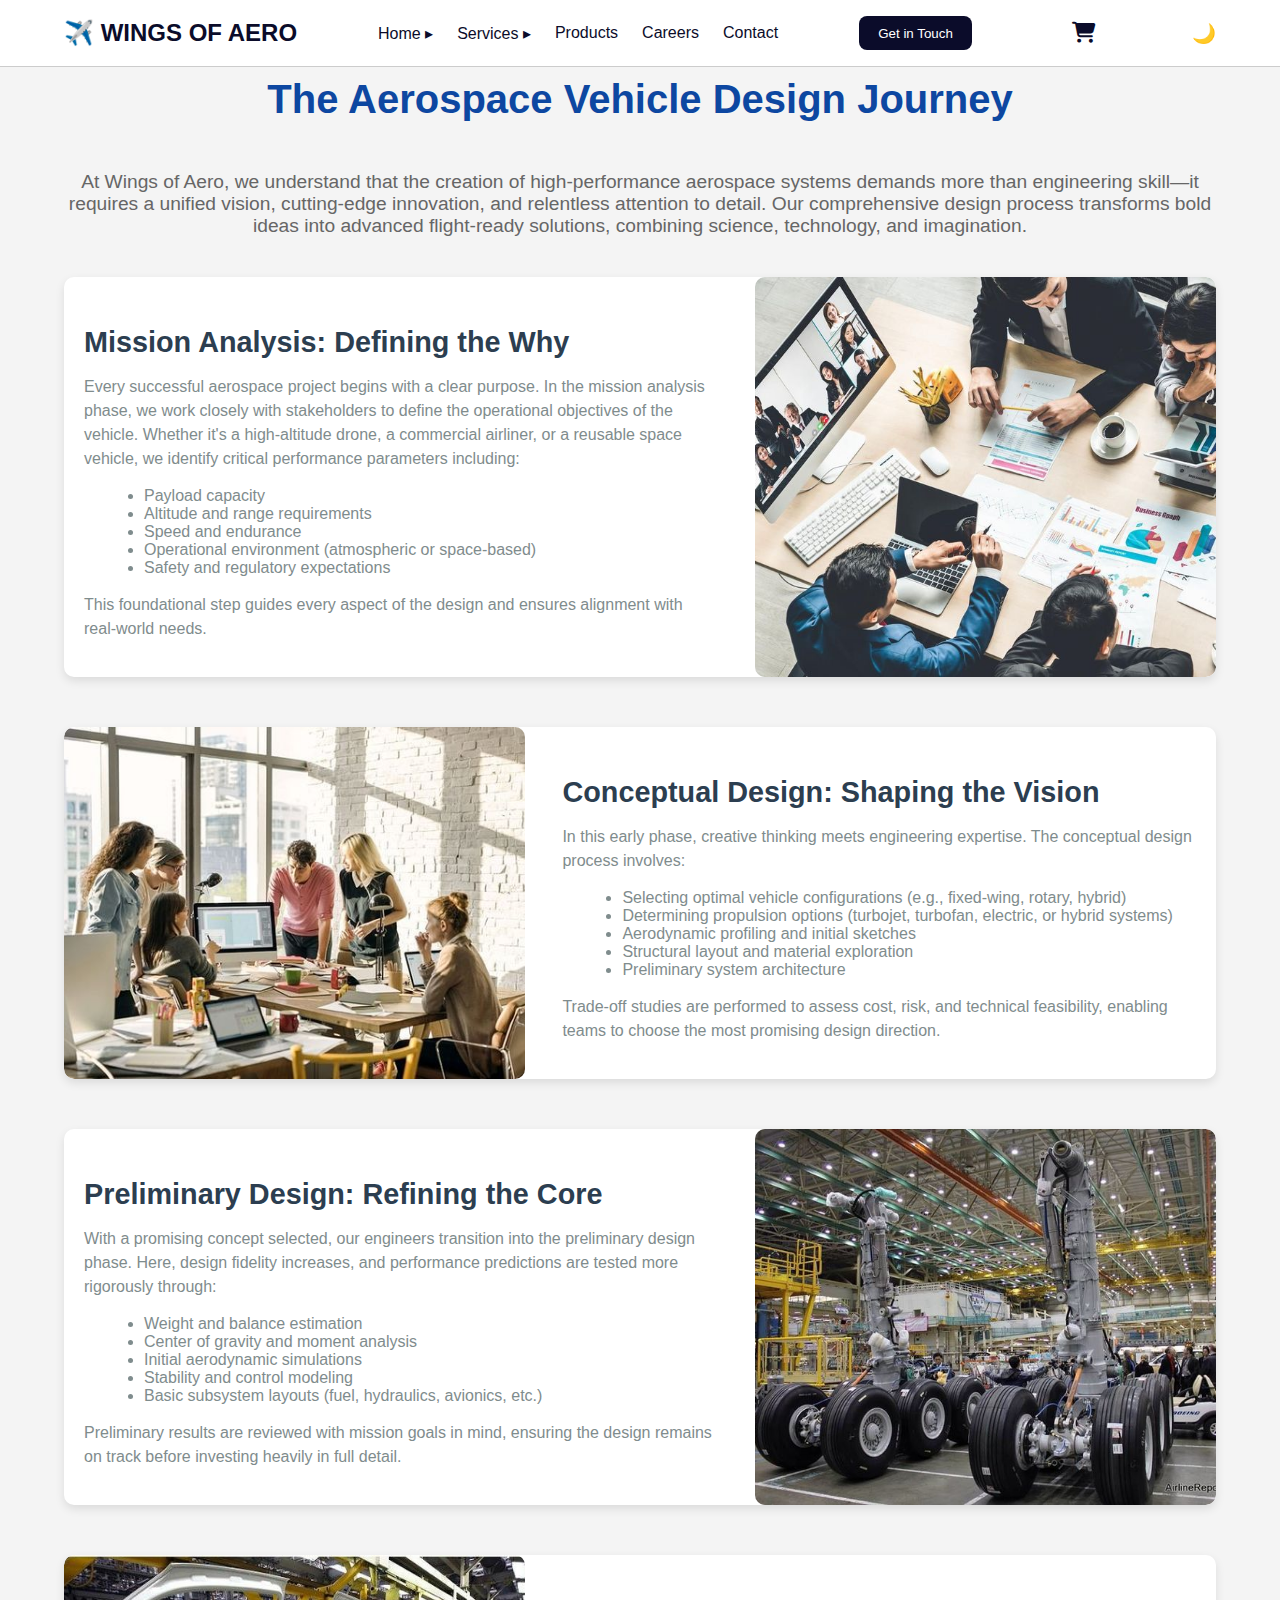
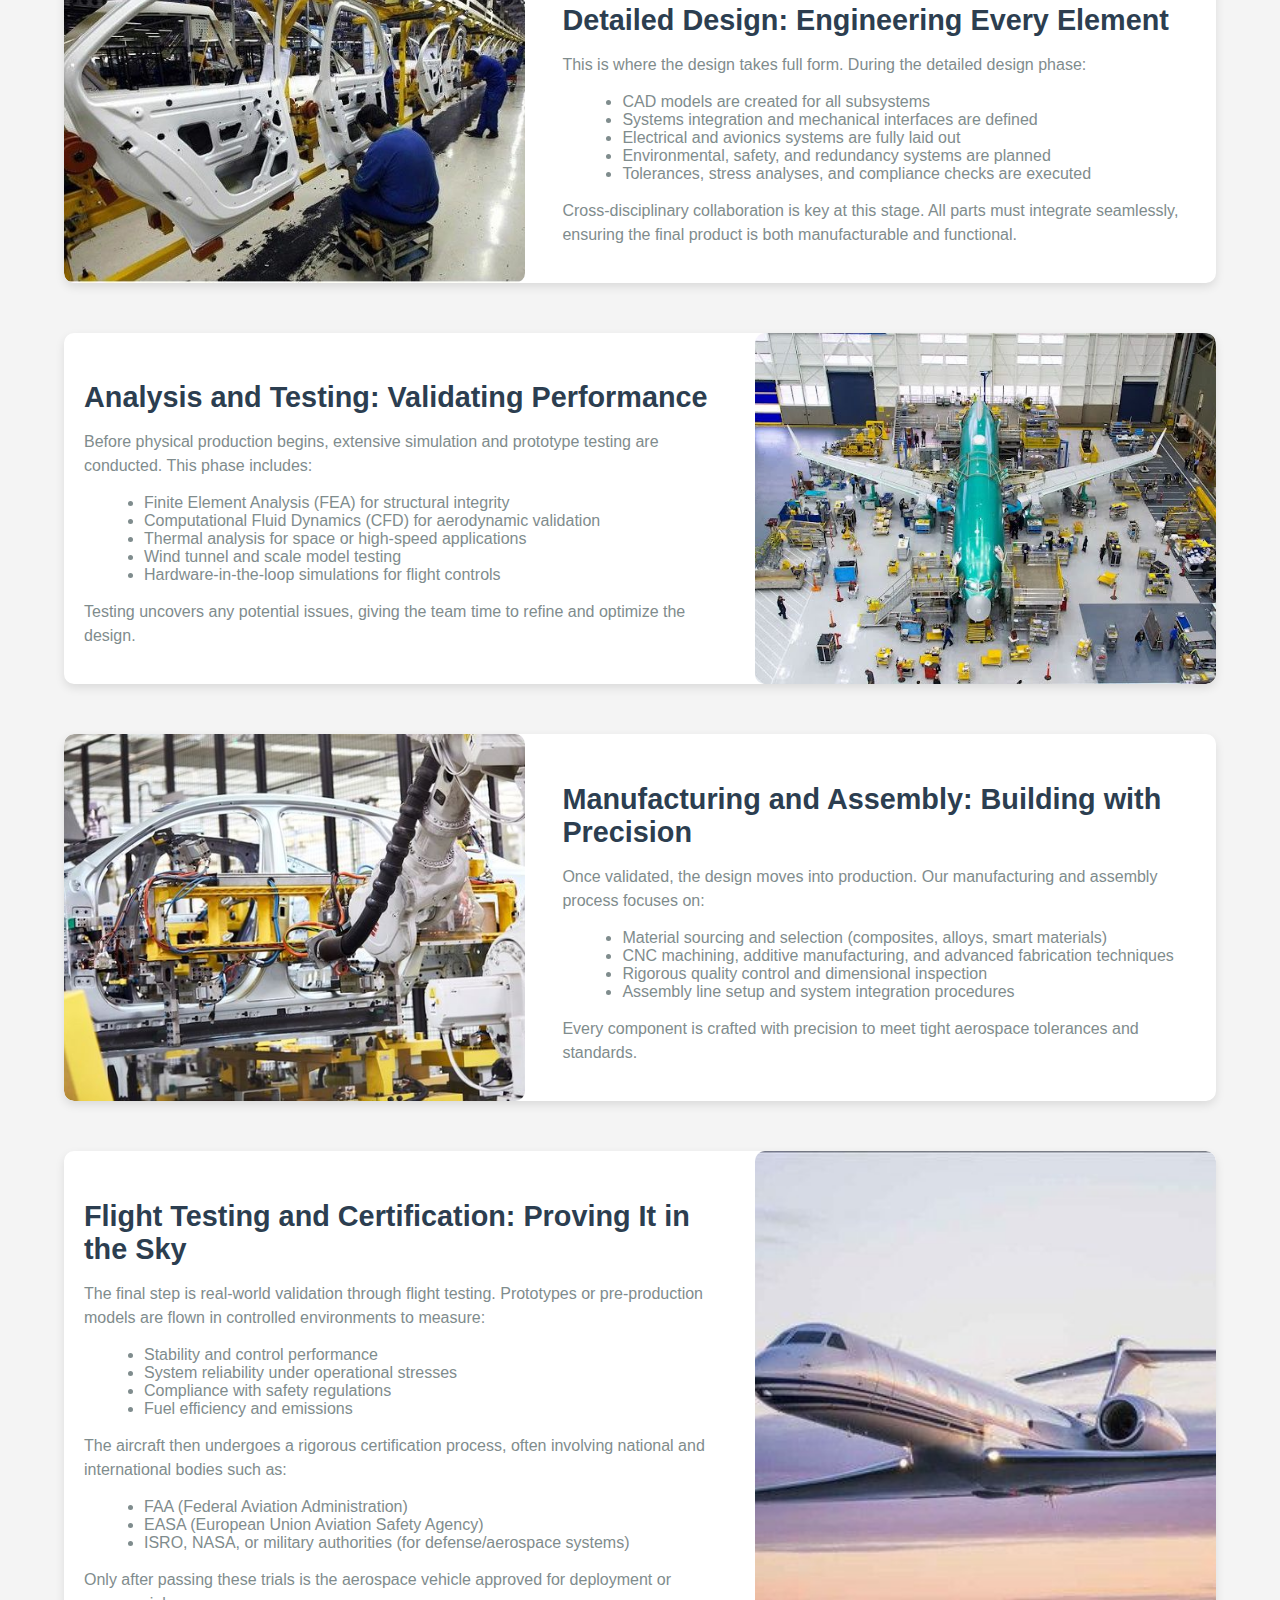
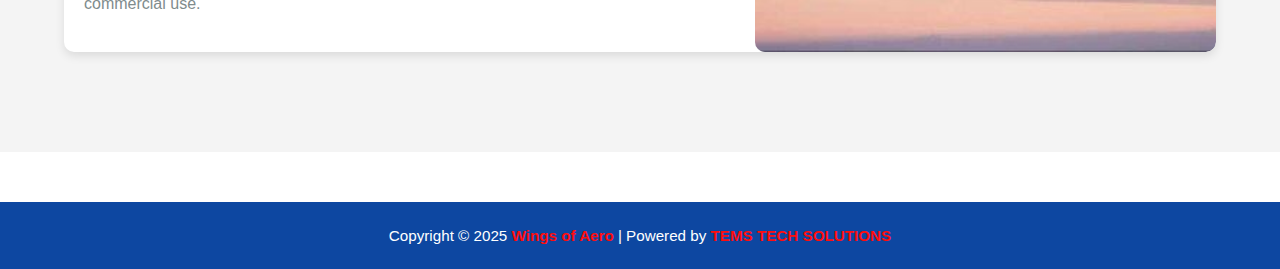
<file: service1.html>
<!DOCTYPE html>
<html lang="en">
<head>
  <meta charset="UTF-8" />
  <meta name="viewport" content="width=device-width, initial-scale=1.0"/>
  <title>WINGS OF AERO</title>
  <link rel="stylesheet" href="style.css" />
  <link rel="stylesheet" href="https://cdnjs.cloudflare.com/ajax/libs/font-awesome/6.5.0/css/all.min.css" />
</head>
<body>
    <header class="navbar">
        <div class="container">
          <div class="logo">✈️ WINGS OF AERO</div>
    
          <nav class="nav-links">
            <!-- Home Dropdown -->
            <div class="dropdown">
              <a href="index.html">Home ▸</a>
              <div class="dropdown-menu">
                <a href="news.html">Latest News</a>
                <div class="dropdown-submenu">
                  <a href="#">Employee Corner ▸</a>
                  <div class="dropdown-menu">
                    <a href="#">Employee Mail Login</a>
                    <a href="#">Employee Time Tracker/Attendance</a>
                    <a href="#">Employee Time Off/Leave Application</a>
                    <a href="#">Employee Travel Expense Request</a>
                    <a href="#">Task, Report/Presentation/Video Submission</a>
                  </div>
                </div>
              </div>
            </div>
    
            <!---<a href="#">About</a>----->
    
            <!-- Services Dropdown -->
            <div class="dropdown">
              <a href="services.html">Services ▸</a>
              <div class="dropdown-menu">
                <div class="dropdown-submenu">
                  <a href="service1.html">Aerospace Vehicle Design ▸</a>
                  <div class="dropdown-menu">
                    <a href="service1.html">Aircrafts</a>
                    <a href="service1.html">Rocket Design</a>
                    <a href="service1.html">Drone Design</a>
                  </div>
                </div>
    
                <a href="service1.html">Aerospace Vehicle Analysis</a>
    
                <div class="dropdown-submenu">
                  <a href="service1.html">Aerospace Vehicle Manufacturing ▸</a>
                  <div class="dropdown-menu">
                    <a href="service1.html">Composite Materials</a>
                    <div class="dropdown-submenu">
                      <a href="service1.html">3D Printed Prototypes ▸</a>
                      <div class="dropdown-menu">
                        <a href="service1.html">Airfoils 3D Printed</a>
                      </div>
                    </div>
                  </div>
                </div>
    
                <a href="service1.html">Aerospace Vehicle Flight Testing</a>
                <a href="service1.html">Outreach Program</a>
              </div>
            </div>
    
            <a href="products.html">Products</a>
            <a href="careers.html">Careers</a>
            <a href="contact.html">Contact</a>
          </nav>
    
          <button class="cta">Get in Touch</button>
    
          <div class="cart-icon">
            <a href="#"><i class="fas fa-shopping-cart"></i></a>
          </div>
    
          <div class="dark-mode-toggle">
            <input type="checkbox" id="dark-toggle">
            <label for="dark-toggle">🌙</label>
          </div>
        </div>
      </header>

  <!-- hero section --------------------------------------------->
  <section class="services1-section">
    <div class="container">
      <h2 class="section-title">The Aerospace Vehicle Design Journey</h2>
      <p class="intro">
        At Wings of Aero, we understand that the creation of high-performance aerospace systems demands more than engineering skill—it requires a unified vision, cutting-edge innovation, and relentless attention to detail. Our comprehensive design process transforms bold ideas into advanced flight-ready solutions, combining science, technology, and imagination.
      </p>
  
      <div class="design-step">
        <img src="images/services 1.jpg" alt="Mission Analysis">
        <div class="content">
          <h3>Mission Analysis: Defining the Why</h3>
          <p>Every successful aerospace project begins with a clear purpose. In the mission analysis phase, we work closely with stakeholders to define the operational objectives of the vehicle. Whether it's a high-altitude drone, a commercial airliner, or a reusable space vehicle, we identify critical performance parameters including:</p>
          <ul>
            <li>Payload capacity</li>
            <li>Altitude and range requirements</li>
            <li>Speed and endurance</li>
            <li>Operational environment (atmospheric or space-based)</li>
            <li>Safety and regulatory expectations</li>
          </ul>
          <p>This foundational step guides every aspect of the design and ensures alignment with real-world needs.</p>
        </div>
      </div>
  
      <div class="design-step">
        <img src="images/services 2.jpg" alt="Conceptual Design">
        <div class="content">
          <h3>Conceptual Design: Shaping the Vision</h3>
          <p>In this early phase, creative thinking meets engineering expertise. The conceptual design process involves:</p>
          <ul>
            <li>Selecting optimal vehicle configurations (e.g., fixed-wing, rotary, hybrid)</li>
            <li>Determining propulsion options (turbojet, turbofan, electric, or hybrid systems)</li>
            <li>Aerodynamic profiling and initial sketches</li>
            <li>Structural layout and material exploration</li>
            <li>Preliminary system architecture</li>
          </ul>
          <p>Trade-off studies are performed to assess cost, risk, and technical feasibility, enabling teams to choose the most promising design direction.</p>
        </div>
      </div>
  
      <div class="design-step">
        <img src="images/services 3.jpg" alt="Preliminary Design">
        <div class="content">
          <h3>Preliminary Design: Refining the Core</h3>
          <p>With a promising concept selected, our engineers transition into the preliminary design phase. Here, design fidelity increases, and performance predictions are tested more rigorously through:</p>
          <ul>
            <li>Weight and balance estimation</li>
            <li>Center of gravity and moment analysis</li>
            <li>Initial aerodynamic simulations</li>
            <li>Stability and control modeling</li>
            <li>Basic subsystem layouts (fuel, hydraulics, avionics, etc.)</li>
          </ul>
          <p>Preliminary results are reviewed with mission goals in mind, ensuring the design remains on track before investing heavily in full detail.</p>
        </div>
      </div>
  
      <div class="design-step">
        <img src="images/services 4.jpg" alt="Detailed Design">
        <div class="content">
          <h3>Detailed Design: Engineering Every Element</h3>
          <p>This is where the design takes full form. During the detailed design phase:</p>
          <ul>
            <li>CAD models are created for all subsystems</li>
            <li>Systems integration and mechanical interfaces are defined</li>
            <li>Electrical and avionics systems are fully laid out</li>
            <li>Environmental, safety, and redundancy systems are planned</li>
            <li>Tolerances, stress analyses, and compliance checks are executed</li>
          </ul>
          <p>Cross-disciplinary collaboration is key at this stage. All parts must integrate seamlessly, ensuring the final product is both manufacturable and functional.</p>
        </div>
      </div>
  
      <div class="design-step">
        <img src="images/services 5.jpg" alt="Analysis and Testing">
        <div class="content">
          <h3>Analysis and Testing: Validating Performance</h3>
          <p>Before physical production begins, extensive simulation and prototype testing are conducted. This phase includes:</p>
          <ul>
            <li>Finite Element Analysis (FEA) for structural integrity</li>
            <li>Computational Fluid Dynamics (CFD) for aerodynamic validation</li>
            <li>Thermal analysis for space or high-speed applications</li>
            <li>Wind tunnel and scale model testing</li>
            <li>Hardware-in-the-loop simulations for flight controls</li>
          </ul>
          <p>Testing uncovers any potential issues, giving the team time to refine and optimize the design.</p>
        </div>
      </div>
  
      <div class="design-step">
        <img src="images/service 6.jpg" alt="Manufacturing and Assembly">
        <div class="content">
          <h3>Manufacturing and Assembly: Building with Precision</h3>
          <p>Once validated, the design moves into production. Our manufacturing and assembly process focuses on:</p>
          <ul>
            <li>Material sourcing and selection (composites, alloys, smart materials)</li>
            <li>CNC machining, additive manufacturing, and advanced fabrication techniques</li>
            <li>Rigorous quality control and dimensional inspection</li>
            <li>Assembly line setup and system integration procedures</li>
          </ul>
          <p>Every component is crafted with precision to meet tight aerospace tolerances and standards.</p>
        </div>
      </div>
  
      <div class="design-step">
        <img src="images/product 5.jpg" alt="Flight Testing">
        <div class="content">
          <h3>Flight Testing and Certification: Proving It in the Sky</h3>
          <p>The final step is real-world validation through flight testing. Prototypes or pre-production models are flown in controlled environments to measure:</p>
          <ul>
            <li>Stability and control performance</li>
            <li>System reliability under operational stresses</li>
            <li>Compliance with safety regulations</li>
            <li>Fuel efficiency and emissions</li>
          </ul>
          <p>The aircraft then undergoes a rigorous certification process, often involving national and international bodies such as:</p>
          <ul>
            <li>FAA (Federal Aviation Administration)</li>
            <li>EASA (European Union Aviation Safety Agency)</li>
            <li>ISRO, NASA, or military authorities (for defense/aerospace systems)</li>
          </ul>
          <p>Only after passing these trials is the aerospace vehicle approved for deployment or commercial use.</p>
        </div>
      </div>

      
  
      
    </div>
  </section>


  <footer class="site-footer">
    <div class="footer-container">
      <p>Copyright © 2025 <strong>Wings of Aero</strong> | Powered by <strong>TEMS TECH SOLUTIONS</strong></p>
    </div>
  </footer>
  
  

    

  
  

  <script src="script.js"></script>

  <script src="https://cdn.jsdelivr.net/npm/aos@2.3.4/dist/aos.js"></script>
<script>
  AOS.init({
    duration: 1000,
    once: true
  });
</script>

</body>
</html>
</file>
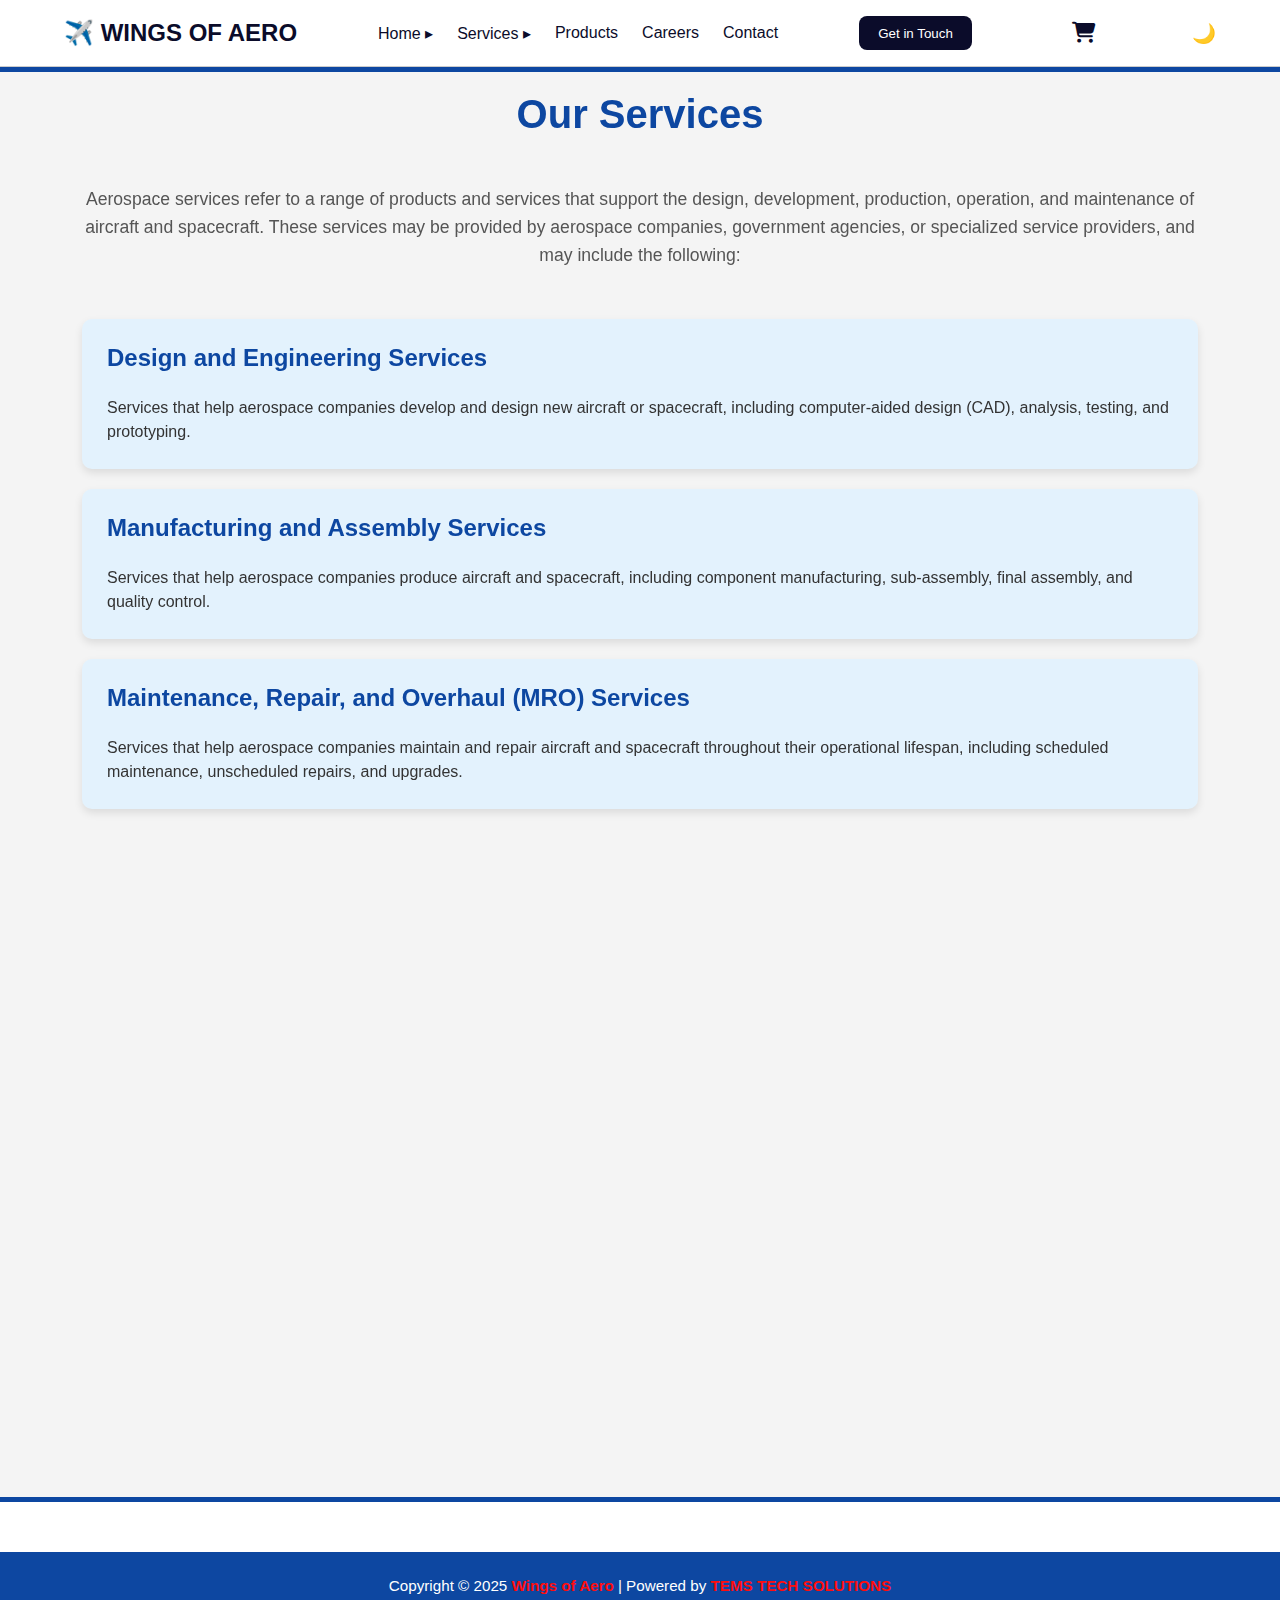
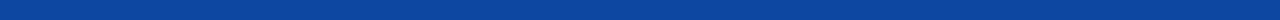
<file: services.html>
<!DOCTYPE html>
<html lang="en">
<head>
  <meta charset="UTF-8" />
  <meta name="viewport" content="width=device-width, initial-scale=1.0"/>
  <title>WINGS OF AERO</title>
  <link rel="stylesheet" href="style.css" />
  <link rel="stylesheet" href="https://cdnjs.cloudflare.com/ajax/libs/font-awesome/6.5.0/css/all.min.css" />
  <link href="https://cdn.jsdelivr.net/npm/aos@2.3.1/dist/aos.css" rel="stylesheet" />
</head>
<body>
    <header class="navbar">
        <div class="container">
          <div class="logo">✈️ WINGS OF AERO</div>
    
          <nav class="nav-links">
            <!-- Home Dropdown -->
            <div class="dropdown">
              <a href="index.html">Home ▸</a>
              <div class="dropdown-menu">
                <a href="news.html">Latest News</a>
                <div class="dropdown-submenu">
                  <a href="#">Employee Corner ▸</a>
                  <div class="dropdown-menu">
                    <a href="#">Employee Mail Login</a>
                    <a href="#">Employee Time Tracker/Attendance</a>
                    <a href="#">Employee Time Off/Leave Application</a>
                    <a href="#">Employee Travel Expense Request</a>
                    <a href="#">Task, Report/Presentation/Video Submission</a>
                  </div>
                </div>
              </div>
            </div>
    
            <!---<a href="#">About</a>----->
    
            <!-- Services Dropdown -->
            <div class="dropdown">
              <a href="services.html">Services ▸</a>
              <div class="dropdown-menu">
                <div class="dropdown-submenu">
                  <a href="service1.html">Aerospace Vehicle Design ▸</a>
                  <div class="dropdown-menu">
                    <a href="service1.html">Aircrafts</a>
                    <a href="service1.html">Rocket Design</a>
                    <a href="service1.html">Drone Design</a>
                  </div>
                </div>
    
                <a href="service1.html">Aerospace Vehicle Analysis</a>
    
                <div class="dropdown-submenu">
                  <a href="service1.html">Aerospace Vehicle Manufacturing ▸</a>
                  <div class="dropdown-menu">
                    <a href="service1.html">Composite Materials</a>
                    <div class="dropdown-submenu">
                      <a href="service1.html">3D Printed Prototypes ▸</a>
                      <div class="dropdown-menu">
                        <a href="service1.html">Airfoils 3D Printed</a>
                      </div>
                    </div>
                  </div>
                </div>
    
                <a href="service1.html">Aerospace Vehicle Flight Testing</a>
                <a href="service1.html">Outreach Program</a>
              </div>
            </div>
    
            <a href="products.html">Products</a>
            <a href="careers.html">Careers</a>
            <a href="contact.html">Contact</a>
          </nav>
    
          <button class="cta">Get in Touch</button>
    
          <div class="cart-icon">
            <a href="#"><i class="fas fa-shopping-cart"></i></a>
          </div>
    
          <div class="dark-mode-toggle">
            <input type="checkbox" id="dark-toggle">
            <label for="dark-toggle">🌙</label>
          </div>
        </div>
      </header>

  <!-- hero section --------------------------------------------->

  <section class="services-section" id="services">
    <div class="container">
      <h2 class="section-title" data-aos="fade-up">Our Services</h2>
      <p class="services-intro" data-aos="fade-up">
        Aerospace services refer to a range of products and services that support the design, development, production, operation, and maintenance of aircraft and spacecraft. These services may be provided by aerospace companies, government agencies, or specialized service providers, and may include the following:
      </p>

      <div class="service-item" data-aos="fade-up">
        <h3>Design and Engineering Services</h3>
        <p>Services that help aerospace companies develop and design new aircraft or spacecraft, including computer-aided design (CAD), analysis, testing, and prototyping.</p>
      </div>

      <div class="service-item" data-aos="fade-up">
        <h3>Manufacturing and Assembly Services</h3>
        <p>Services that help aerospace companies produce aircraft and spacecraft, including component manufacturing, sub-assembly, final assembly, and quality control.</p>
      </div>

      <div class="service-item" data-aos="fade-up">
        <h3>Maintenance, Repair, and Overhaul (MRO) Services</h3>
        <p>Services that help aerospace companies maintain and repair aircraft and spacecraft throughout their operational lifespan, including scheduled maintenance, unscheduled repairs, and upgrades.</p>
      </div>

      <div class="service-item" data-aos="fade-up">
        <h3>Logistics and Supply Chain Management</h3>
        <p>Services that help aerospace companies manage the flow of materials, components, and finished products across the supply chain, including procurement, inventory management, and transportation.</p>
      </div>

      <div class="service-item" data-aos="fade-up">
        <h3>Training and Education Services</h3>
        <p>Services that provide training and education to aerospace professionals, including pilot training, maintenance training, and technical training.</p>
      </div>

      <div class="service-item" data-aos="fade-up">
        <h3>Consulting and Advisory Services</h3>
        <p>Services that provide expert advice and guidance to aerospace companies, including strategic planning, market analysis, and regulatory compliance.</p>
      </div>

      <div class="service-item" data-aos="fade-up">
        <h3>Space Services</h3>
        <p>Services that support the development and operation of space missions, including launch services, satellite operations, and space exploration.</p>
      </div>
    </div>
  </section>


  <footer class="site-footer">
    <div class="footer-container">
      <p>Copyright © 2025 <strong>Wings of Aero</strong> | Powered by <strong>TEMS TECH SOLUTIONS</strong></p>
    </div>
  </footer>

  <script src="https://cdn.jsdelivr.net/npm/aos@2.3.1/dist/aos.js"></script>
  <script>
    AOS.init();
  </script>
  
    

  
  

  <script src="script.js"></script>

  <script src="https://cdn.jsdelivr.net/npm/aos@2.3.4/dist/aos.js"></script>
<script>
  AOS.init({
    duration: 1000,
    once: true
  });
</script>

</body>
</html>
</file>
<file: style.css>
:root {
  --bg-color: #ffffff;
  --text-color: #0b0c2a;
  --link-color: #0b0c2a;
  --button-bg: #0b0c2a;
  --button-color: #ffffff;
}

body.dark {
  --bg-color: #0b0c2a;
  --text-color: #f4f4f9;
  --link-color: #f4f4f9;
  --button-bg: #f4f4f9;
  --button-color: #0b0c2a;
}

body {
  margin: 0;
  font-family: 'Poppins', sans-serif;
  background-color: var(--bg-color);
  color: var(--text-color);
  transition: background-color 0.3s, color 0.3s;
}

.navbar {
  background-color: var(--bg-color);
  padding: 1rem 0;
  border-bottom: 1px solid #ccc;
  position: sticky;
  top: 0;
  z-index: 1000;
}

.container {
  max-width: 1200px;
  margin: 0 auto;
  padding: 0 2rem;
  display: flex;
  align-items: center;
  justify-content: space-between;
  flex-wrap: wrap;
}

.logo {
  font-size: 1.5rem;
  font-weight: bold;
}

.nav-links {
  display: flex;
  gap: 1.5rem;
  align-items: center;
  position: relative;
}

.nav-links a {
  text-decoration: none;
  color: var(--link-color);
  font-weight: 500;
  transition: color 0.3s;
  padding: 0.5rem 0;
}

.nav-links a:hover {
  color: #0077ff;
}

.dropdown {
  position: relative;
}

.dropdown-menu {
  display: none;
  position: absolute;
  top: 100%;
  left: 0;
  background-color: var(--bg-color);
  box-shadow: 0 4px 6px rgba(0,0,0,0.1);
  padding: 0.5rem 0;
  z-index: 1000;
  min-width: 200px;
  flex-direction: column;
}

.dropdown:hover > .dropdown-menu {
  display: flex;
}

.dropdown-menu a {
  padding: 0.5rem 1rem;
  white-space: nowrap;
  color: var(--link-color);
}

.dropdown-submenu {
  position: relative;
}

.dropdown-submenu > .dropdown-menu {
  top: 0;
  left: 100%;
  display: none;
}

.dropdown-submenu:hover > .dropdown-menu {
  display: flex;
  flex-direction: column;
  position: absolute;
  background-color: var(--bg-color);
  min-width: 200px;
  box-shadow: 0 4px 6px rgba(0,0,0,0.1);
}

.cta {
  background-color: var(--button-bg);
  color: var(--button-color);
  border: none;
  padding: 0.6rem 1.2rem;
  border-radius: 8px;
  cursor: pointer;
  transition: background-color 0.3s;
}

.cta:hover {
  background-color: #0077ff;
  color: #fff;
}

.cart-icon a {
  color: var(--link-color);
  font-size: 1.3rem;
  margin-left: 1.2rem;
  transition: color 0.3s;
}

.cart-icon a:hover {
  color: #0077ff;
}

.dark-mode-toggle {
  margin-left: 1rem;
}

.dark-mode-toggle input[type="checkbox"] {
  display: none;
}

.dark-mode-toggle label {
  cursor: pointer;
  font-size: 1.2rem;
}

/* Hero Section ----------------------------------------------------------------------------*/

.hero {
  position: relative;
  height: 100vh;
  width: 100%;
  overflow: hidden;
}

.slider {
  position: relative;
  height: 100%;
  width: 100%;
}

.slide {
  position: absolute;
  top: 0;
  left: 0;
  height: 100%;
  width: 100%;
  background-size: cover;
  background-position: center;
  opacity: 0;
  transition: opacity 1s ease-in-out;
  display: flex;
  align-items: center;
  justify-content: center;
}

.slide.active {
  opacity: 1;
  z-index: 1;
}

.slide .overlay {
  position: absolute;
  inset: 0;
  background-color: rgba(0, 0, 0, 0.5); /* dark transparent overlay */
  z-index: 1;
}

.slide h2 {
  color: white;
  font-size: 3rem;
  font-weight: 600;
  position: relative;
  z-index: 2;
  background: rgba(0, 0, 0, 0.4);
  padding: 1rem 2rem;
  border-radius: 12px;
  text-align: center;
  text-shadow: 1px 1px 5px rgba(0, 0, 0, 0.7);
}

@media (max-width: 768px) {
  .slide h2 {
    font-size: 2rem;
    padding: 0.8rem 1.5rem;
  }
}

/* ==== Vision & Mission Section ==== */
.vision-mission {
  background-color: #0a0a0a;
  color: #f1f1f1;
  padding: 40px 10px;
}

.vm-block {
  display: flex;
  align-items: center;
  justify-content: space-between;
  flex-wrap: wrap;
  gap: 20px;
  margin-bottom: 40px;
}

.vm-text {
  flex: 1 1 50%;
  max-width: 600px;
  padding: 10px;
}

.vm-text h2 {
  font-size: 2.2rem;
  color: #00bcd4;
  margin-bottom: 15px;
}

.vm-text p {
  font-size: 1rem;
  line-height: 1.6;
  color: #ccc;
  margin-bottom: 12px;
  text-align: justify;
}

.vm-image {
  flex: 1 1 45%;
  padding: 10px;
}

.vm-image img {
  width: 100%;
  height: auto;
  max-height: 100%;
  object-fit: contain;
  border-radius: 10px;
  box-shadow: 0 0 20px rgba(0, 0, 0, 0.4);
}

/* ==== Responsive Design ==== */
@media (max-width: 768px) {
  .vm-block {
    flex-direction: column;
    gap: 30px;
    text-align: center;
  }

  .vm-text h2 {
    font-size: 1.8rem;
  }

  .vm-text p {
    font-size: 0.95rem;
  }

  .vm-image {
    max-width: 100%;
    padding: 0;
  }
}


/* ==== latest news------------------------------------------------------------------------------- ==== */

.latest-news {
  background-color: #f4f4f4;
  color: #fff;
  padding: 60px 20px;
}

.section-title h2 {
  font-size: 2.5rem;
  text-align: center;
  margin-bottom: 30px;
  margin-top: -40px;
  color: #0d47a1;
  width: 100%;
  display: block;
}

.news-container {
  display: flex;
  flex-direction: column;
  gap: 40px;
  max-width: 1000px;
  margin: 0 auto;
}

.news-item {
  background-color: #1a1a1a;
  border-left: 4px solid #00bcd4;
  padding: 20px;
  border-radius: 8px;
  box-shadow: 0 0 12px rgba(0, 188, 212, 0.2);
}

.news-item h3 {
  font-size: 1.5rem;
  margin-bottom: 10px;
  color: #00bcd4;
}

.news-item .date {
  font-size: 0.9rem;
  color: #aaa;
  margin-bottom: 12px;
}

.news-item .summary {
  font-size: 1rem;
  margin-bottom: 12px;
  color: #ddd;
}

.read-more {
  color: #00bcd4;
  text-decoration: underline;
  font-size: 0.95rem;
}

.comment-btn,
.post-comment {
  margin-top: 10px;
  margin-left: 20px;
  padding: 8px 16px;
  background-color: #00bcd4;
  color: #111;
  border: none;
  border-radius: 4px;
  cursor: pointer;
  transition: 0.3s ease;
}

.comment-btn:hover,
.post-comment:hover {
  background-color: #0097a7;
}

.comment-box {
  margin-top: 10px;
}

.comment-box textarea {
  width: 100%;
  padding: 10px;
  resize: vertical;
  height: 80px;
  margin-bottom: 10px;
  border-radius: 4px;
  border: none;
  background: #222;
  color: #fff;
}

/* ======= Services Section ====--------------------------------------------------------------------=== */
.services-section {
  background-color: #f4f4f4;
  padding: 60px 20px;
  border-top: 5px solid #0d47a1;
  border-bottom: 5px solid #0d47a1;
}

.services-section .container {
  max-width: 1200px;
  margin: 0 auto;
}

.section-title {
  font-size: 2.5rem;
  text-align: center;
  margin-bottom: 30px;
  margin-top: -40px;
  color: #0d47a1;
  width: 100%;
  display: block;
}


.services-intro {
  font-size: 1.1rem;
  line-height: 1.6;
  text-align: center;
  margin-bottom: 50px;
  color: #555;
}

.service-item {
  background-color: #e3f2fd;
  padding: 25px;
  border-radius: 10px;
  margin-bottom: 20px;
  box-shadow: 0 4px 8px rgba(0,0,0,0.1);
  transition: transform 0.3s ease;
}

.service-item:hover {
  transform: translateY(-5px);
}

.service-item h3 {
  margin-top: 0;
  color: #0d47a1;
  font-size: 1.5rem;
}

.service-item p {
  margin: 10px 0 0;
  font-size: 1rem;
  line-height: 1.5;
  color: #333;
}

/* Responsive */
@media (max-width: 768px) {
  .section-title {
    font-size: 2rem;
  }

  .services-intro {
    font-size: 1rem;
  }

  .service-item {
    padding: 20px;
  }
}




/* PRODUCTS SECTION------------------------------------------------------------------------------------- */

.products-section {
  padding: 60px 20px;
  background-color: #f4f4f4;
  text-align: center;
}

.products-section h2 {
  font-size: 2.5rem;
  text-align: center;
  margin-bottom: 30px;
  margin-top: -40px;
  color: #0d47a1;
  width: 100%;
  display: block;
}

.products-grid {
  display: grid;
  grid-template-columns: repeat(4, 1fr);
  gap: 30px;
  max-width: 1200px;
  margin: 0 auto;
}

.product-card {
  background: #fff;
  border-radius: 12px;
  box-shadow: 0 4px 10px rgba(0, 0, 0, 0.08);
  overflow: hidden;
  transition: transform 0.3s ease, box-shadow 0.3s ease;
  display: flex;
  flex-direction: column;
}

.product-card:hover {
  transform: translateY(-8px);
  box-shadow: 0 8px 20px rgba(0, 0, 0, 0.15);
}

.product-card img {
  width: 100%;
  height: 180px;
  object-fit: cover;
}

.product-content {
  padding: 20px;
  display: flex;
  flex-direction: column;
  justify-content: space-between;
}

.product-category {
  font-size: 14px;
  font-weight: 600;
  color: #555;
  margin-bottom: 5px;
  text-transform: uppercase;
}

.product-title {
  font-size: 18px;
  font-weight: bold;
  margin-bottom: 12px;
  color: #1e1e2f;
}

.product-price {
  font-size: 16px;
  color: #d32f2f;
  font-weight: 600;
  margin-bottom: 15px;
}

.product-price del {
  color: #888;
  margin-left: 8px;
  font-weight: normal;
}

.product-card button {
  background-color: #1e88e5;
  color: #fff;
  border: none;
  padding: 10px 15px;
  font-size: 14px;
  border-radius: 8px;
  cursor: pointer;
  transition: background-color 0.3s ease;
  display: flex;
  align-items: center;
  justify-content: center;
  gap: 8px;
}

.product-card button:hover {
  background-color: #1565c0;
}

/* Responsive */
@media (max-width: 1200px) {
  .products-grid {
    grid-template-columns: repeat(3, 1fr);
  }
}

@media (max-width: 900px) {
  .products-grid {
    grid-template-columns: repeat(2, 1fr);
  }
}

@media (max-width: 600px) {
  .products-grid {
    grid-template-columns: 1fr;
  }
}


/* ======= Career Section =-----------------------------------------------------------------------====== */
.career-section {
  padding: 60px 20px;
  background-color: #f4f4f4;
  font-family: 'Segoe UI', sans-serif;
}

.job-search-container {
  max-width: 900px;
  margin: 0 auto 40px;
  background: #f9f9f9;
  border-radius: 12px;
  padding: 30px 20px;
  box-shadow: 0 4px 10px rgba(0, 0, 0, 0.08);
}

.search-inputs {
  display: flex;
  flex-wrap: wrap;
  gap: 20px;
  margin-bottom: 20px;
}

.search-input {
  flex: 1;
  min-width: 250px;
  padding: 12px 15px;
  border: 1px solid #ccc;
  border-radius: 8px;
  font-size: 16px;
  color: #333;
}

.job-filters {
  display: flex;
  flex-wrap: wrap;
  gap: 15px;
  margin-bottom: 20px;
}

.job-filters label {
  font-size: 15px;
  color: #333;
}

.search-btn-container {
  text-align: center;
}

.search-btn {
  background-color: #0077ff;
  color: #fff;
  padding: 12px 30px;
  font-size: 16px;
  border: none;
  border-radius: 8px;
  cursor: pointer;
  transition: background 0.3s ease, transform 0.2s ease;
}

.search-btn:hover {
  background-color: #005bcc;
  transform: scale(1.05);
}

/* Job Listings */
.job-listings {
  max-width: 900px;
  margin: 0 auto;
}

.job-listings h2 {
  text-align: center;
  font-size: 30px;
  font-weight: bold;
  color: #333;
  margin-bottom: 40px;
}

.job-card {
  background-color: #f5f5f5;
  border-radius: 12px;
  padding: 20px;
  margin-bottom: 25px;
  box-shadow: 0 4px 10px rgba(0, 0, 0, 0.1);
  transition: transform 0.3s ease, box-shadow 0.3s ease;
}

.job-card:hover {
  transform: translateY(-5px);
  box-shadow: 0 8px 20px rgba(0, 0, 0, 0.2);
}

.job-card h3 {
  text-align: center;
  font-size: 22px;
  margin-bottom: 15px;
  color: #1a1a1a;
}

.job-row {
  display: flex;
  justify-content: space-between;
  flex-wrap: wrap;
}

.job-left,
.job-right {
  flex: 1;
  min-width: 220px;
}

.job-left {
  text-align: left;
}

.job-right {
  text-align: right;
}

.job-left p,
.job-right p {
  margin: 5px 0;
  font-size: 16px;
  color: #333;
}

/* Add the title section for the Career page */
.career-section h2 {
  font-size: 2.5rem;
  text-align: center;
  margin-bottom: 30px;
  margin-top: -40px;
  color: #0d47a1;
  width: 100%;
  display: block;
}


/*contact page------------------------------------------------------------------------------------------*/

.page-title {
  font-size: 2.5rem;
  text-align: center;
  margin-bottom: 30px;
  margin-top: -10px;  
  color: #0d47a1;
  width: 100%;
  display: block;
}

.contact-section {
  display: flex;
  flex-direction: column;
  align-items: center;
  padding: 40px 20px;
  background-color: #f4f4f4;
}

.form-section {
  width: 100%;
  max-width: 900px;
  background: url('images/your-background.jpg') center/cover no-repeat;
  border-radius: 10px;
  overflow: hidden;
  margin-bottom: 40px;
}

.form-overlay {
  background-color: rgba(0, 0, 0, 0.7);
  padding: 40px;
  color: #fff;
  animation: fadeInUp 1s ease-in-out;
}

.contact-title {
  font-size: 32px;
  text-align: center;
  margin-bottom: 20px;
  color: #00bfff;
}

.contact-title span {
  color: #fff;
}

.contact-form {
  display: flex;
  flex-direction: column;
  gap: 15px;
}

.contact-form input,
.contact-form textarea {
  padding: 12px 15px;
  border: 1px solid #555;
  border-radius: 6px;
  font-size: 16px;
  width: 100%;
  background: transparent;
  color: #fff;
}

.contact-form input::placeholder,
.contact-form textarea::placeholder {
  color: #ccc;
}

.contact-form button {
  padding: 12px;
  background-color: #00bfff;
  color: #fff;
  border: none;
  border-radius: 6px;
  font-size: 16px;
  cursor: pointer;
  transition: background-color 0.3s;
}

.contact-form button:hover {
  background-color: #0099cc;
}

.contact-info {
  max-width: 900px;
  background-color: #f4f4f4;
  padding: 30px;
  border-radius: 10px;
  color: #333;
  box-shadow: 0 0 20px rgba(0, 0, 0, 0.1);
  animation: fadeInUp 1.2s ease-in-out;
  transition: transform 0.3s;
  margin-bottom: 30px;
}

.contact-info:hover {
  transform: translateY(-5px);
  box-shadow: 0 10px 30px #0d47a1;
}

.contact-info h3 {
  font-size: 22px;
  color: #0d47a1;
  margin-bottom: 15px;
}

.contact-info p {
  margin: 8px 0;
  font-size: 16px;
}

.contact-highlight {
  color: #0d47a1;
  font-weight: bold;
  font-size: 18px;
  text-align: center;
  animation: highlightFade 1.5s ease-in-out;
}

/* Animations */
@keyframes fadeInUp {
  from {
    transform: translateY(40px);
    opacity: 0;
  }
  to {
    transform: translateY(0);
    opacity: 1;
  }
}

@keyframes fadeIn {
  from {
    opacity: 0;
  }
  to {
    opacity: 1;
  }
}

@keyframes highlightFade {
  0% {
    opacity: 0;
    transform: scale(0.95);
  }
  100% {
    opacity: 1;
    transform: scale(1);
  }
}


/* Services1 Section CSS---------------------------------------------------------------------------------------------------- */
/* General section styles */
.services1-section {
  background-color: #f4f4f4;
  padding: 50px 0;
  font-family: Arial, sans-serif;
}

.container {
  width: 90%;
  margin: 0 auto;
}

.section-title {
  font-size: 2.5rem;
  text-align: center;
  margin-bottom: 30px;
  margin-top: -40px;
  color: #0d47a1;
  width: 100%;
  display: block;
}

.intro {
  text-align: center;
  font-size: 1.2rem;
  color: #666;
  margin-bottom: 40px;
}

/* Design step section */
.design-step {
  display: flex;
  justify-content: space-between;
  margin-bottom: 50px;
  position: relative;
  overflow: hidden;
  border-radius: 10px;
  box-shadow: 0 4px 10px rgba(0, 0, 0, 0.1);
  background-color: #fff;
  transition: transform 0.3s ease-in-out;
}

.design-step:nth-child(odd) {
  flex-direction: row-reverse; /* Reverse the layout for snake pattern */
}

.design-step img {
  width: 40%;
  object-fit: cover;
  transition: all 0.3s ease-in-out;
  border-radius: 10px;
}

.design-step:hover img {
  transform: scale(1.05);
}

.design-step .content {
  width: 55%;
  padding: 20px;
}

.design-step h3 {
  font-size: 1.8rem;
  margin-bottom: 15px;
  color: #2c3e50;
}

.design-step p {
  font-size: 1rem;
  color: #7f8c8d;
  line-height: 1.5;
}

.design-step ul {
  list-style-type: disc;
  margin-left: 20px;
  color: #7f8c8d;
}


/* Fade-in animation */
@keyframes fadeIn {
  0% {
    opacity: 0;
    transform: translateY(20px);
  }
  100% {
    opacity: 1;
    transform: translateY(0);
  }
}

.design-step {
  animation: fadeIn 1s ease-in-out;
}

.design-step:nth-child(odd) {
  animation-delay: 0.3s;
}

.design-step:nth-child(even) {
  animation-delay: 0.6s;
}

/* Responsive layout */
@media (max-width: 768px) {
  .design-step {
    flex-direction: column;
  }

  .design-step img {
    width: 100%;
    height: auto;
    margin-bottom: 20px;
  }

  .design-step .content {
    width: 100%;
  }

  .section-title {
    font-size: 2rem;
  }

  .intro {
    font-size: 1rem;
  }
}


/* footer-------------------------------------------------------------------------------------- */

.site-footer {
  background-color: #0d47a1;
  color: #fff;
  text-align: center;
  padding: 10px 10px;
  font-size: 0.95rem;
  font-family: Arial, sans-serif;
  margin-top: 50px;
}

.site-footer strong {
  color: #ff0d0d; /* Optional: adds highlight color to names */
}
</file>
